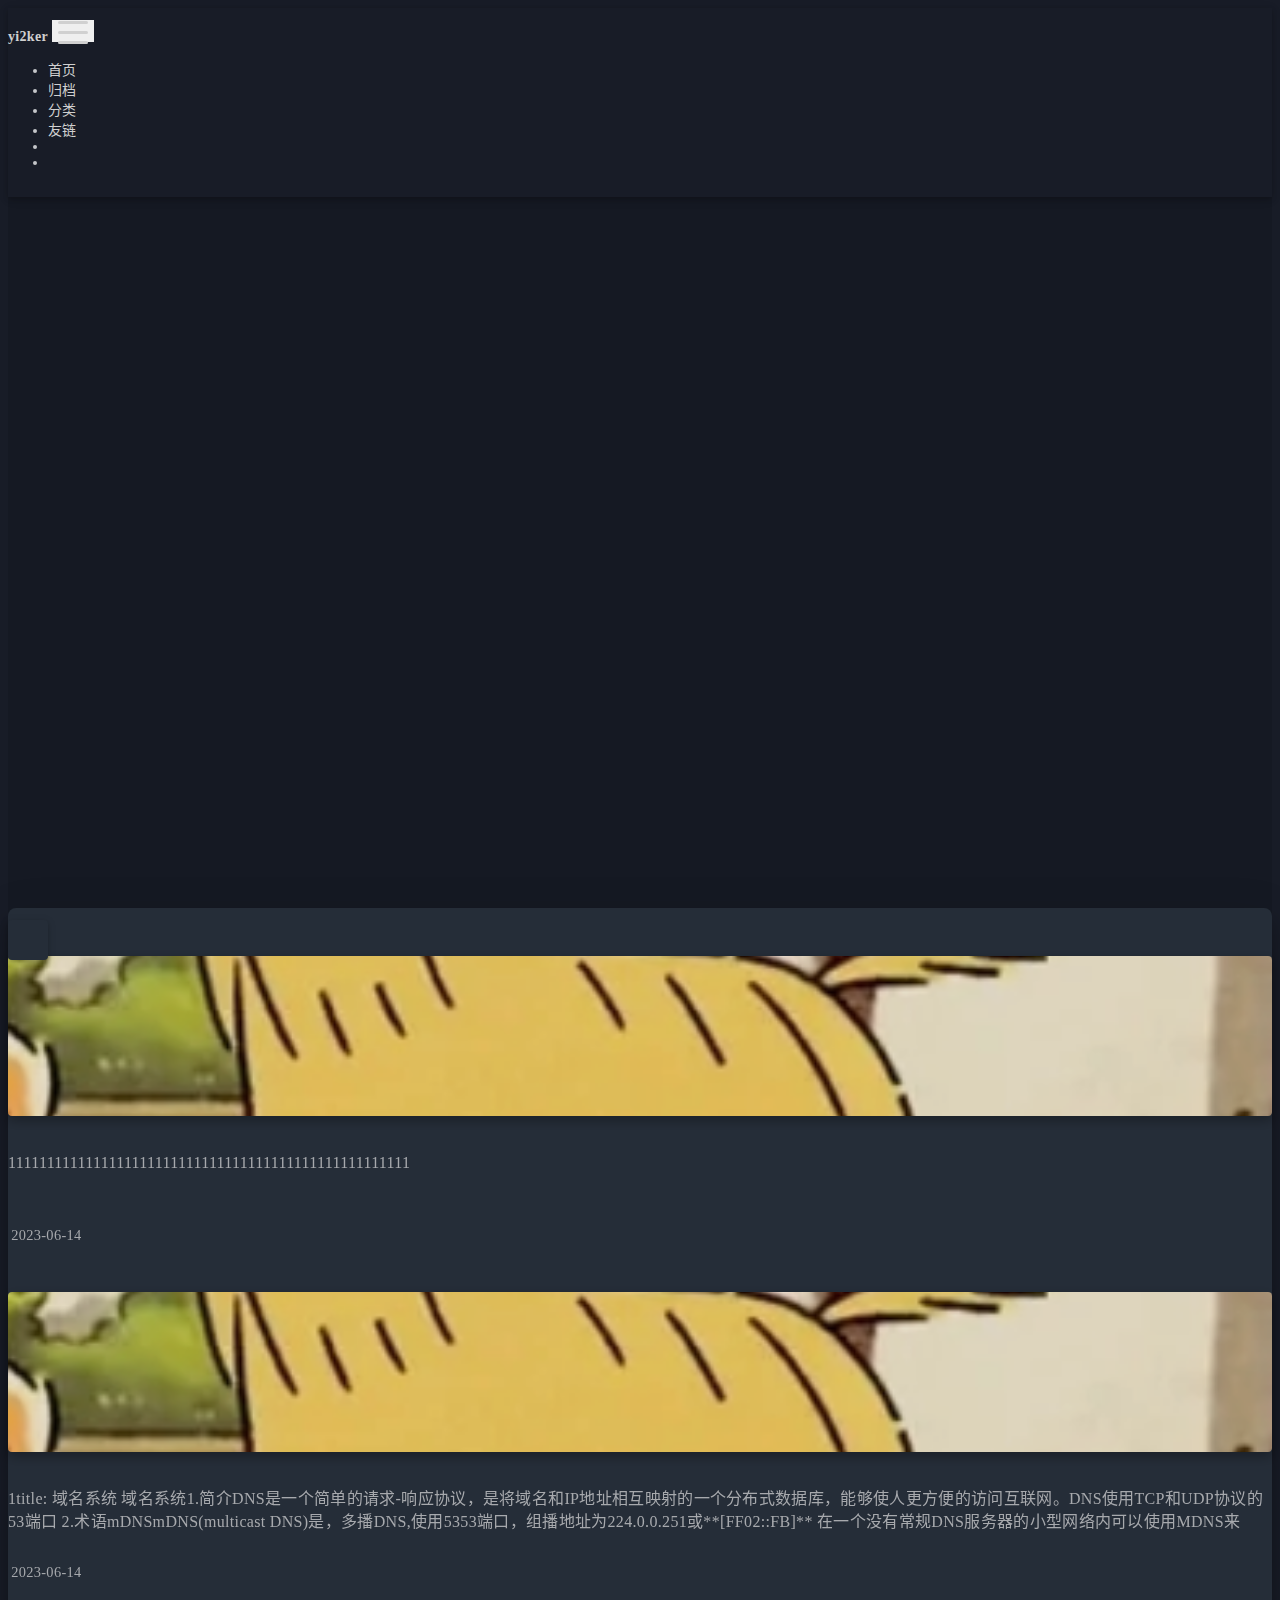
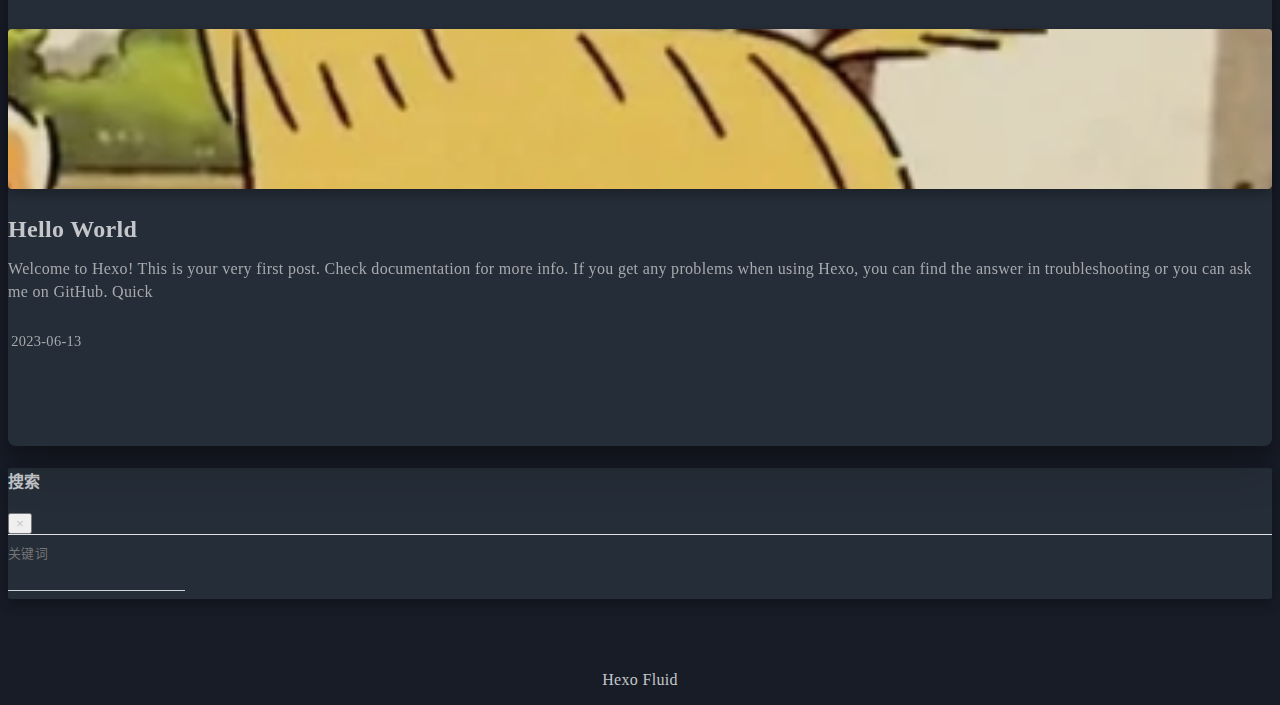
<file: index.html>
<!DOCTYPE html>
<html lang="zh-CN" data-default-color-scheme=dark>



<head>
  <meta charset="UTF-8">
  <link rel="apple-touch-icon" sizes="76x76" href="/img/avatar.png">
  <link rel="icon" href="/img/avatar.png">
  <meta name="viewport" content="width=device-width, initial-scale=1.0, maximum-scale=5.0, shrink-to-fit=no">
  <meta http-equiv="x-ua-compatible" content="ie=edge">
  
  <meta name="theme-color" content="#2f4154">
  <meta name="author" content="yi2ker">
  <meta name="keywords" content="">
  
    <meta property="og:type" content="website">
<meta property="og:title" content="yi2ker">
<meta property="og:url" content="http://example.com/index.html">
<meta property="og:site_name" content="yi2ker">
<meta property="og:locale" content="zh_CN">
<meta property="article:author" content="yi2ker">
<meta name="twitter:card" content="summary_large_image">
  
  
  
  <title>yi2ker</title>

  <link  rel="stylesheet" href="https://lib.baomitu.com/twitter-bootstrap/4.6.1/css/bootstrap.min.css" />





<!-- 主题依赖的图标库，不要自行修改 -->
<!-- Do not modify the link that theme dependent icons -->

<link rel="stylesheet" href="//at.alicdn.com/t/font_1749284_hj8rtnfg7um.css">



<link rel="stylesheet" href="//at.alicdn.com/t/font_1736178_lbnruvf0jn.css">


<link  rel="stylesheet" href="/css/main.css" />


  <link id="highlight-css" rel="stylesheet" href="/css/highlight.css" />
  
    <link id="highlight-css-dark" rel="stylesheet" href="/css/highlight-dark.css" />
  




  <script id="fluid-configs">
    var Fluid = window.Fluid || {};
    Fluid.ctx = Object.assign({}, Fluid.ctx)
    var CONFIG = {"hostname":"example.com","root":"/","version":"1.9.4","typing":{"enable":true,"typeSpeed":70,"cursorChar":"_","loop":false,"scope":[]},"anchorjs":{"enable":true,"element":"h1,h2,h3,h4,h5,h6","placement":"left","visible":"hover","icon":""},"progressbar":{"enable":true,"height_px":3,"color":"#29d","options":{"showSpinner":false,"trickleSpeed":100}},"code_language":{"enable":true,"default":"TEXT"},"copy_btn":true,"image_caption":{"enable":true},"image_zoom":{"enable":true,"img_url_replace":["",""]},"toc":{"enable":true,"placement":"right","headingSelector":"h1,h2,h3,h4,h5,h6","collapseDepth":0},"lazyload":{"enable":true,"loading_img":"/img/loading.gif","onlypost":false,"offset_factor":2},"web_analytics":{"enable":false,"follow_dnt":true,"baidu":null,"google":null,"gtag":null,"tencent":{"sid":null,"cid":null},"woyaola":null,"cnzz":null,"leancloud":{"app_id":null,"app_key":null,"server_url":null,"path":"window.location.pathname","ignore_local":false}},"search_path":"/local-search.xml"};

    if (CONFIG.web_analytics.follow_dnt) {
      var dntVal = navigator.doNotTrack || window.doNotTrack || navigator.msDoNotTrack;
      Fluid.ctx.dnt = dntVal && (dntVal.startsWith('1') || dntVal.startsWith('yes') || dntVal.startsWith('on'));
    }
  </script>
  <script  src="/js/utils.js" ></script>
  <script  src="/js/color-schema.js" ></script>
  


  
<meta name="generator" content="Hexo 6.3.0"><link rel="alternate" href="/atom.xml" title="yi2ker" type="application/atom+xml">
</head>


<body>
  

  <header>
    

<div class="header-inner" style="height: 100vh;">
  <nav id="navbar" class="navbar fixed-top  navbar-expand-lg navbar-dark scrolling-navbar">
  <div class="container">
    <a class="navbar-brand" href="/">
      <strong>yi2ker</strong>
    </a>

    <button id="navbar-toggler-btn" class="navbar-toggler" type="button" data-toggle="collapse"
            data-target="#navbarSupportedContent"
            aria-controls="navbarSupportedContent" aria-expanded="false" aria-label="Toggle navigation">
      <div class="animated-icon"><span></span><span></span><span></span></div>
    </button>

    <!-- Collapsible content -->
    <div class="collapse navbar-collapse" id="navbarSupportedContent">
      <ul class="navbar-nav ml-auto text-center">
        
          
          
          
          
            <li class="nav-item">
              <a class="nav-link" href="/">
                <i class="iconfont icon-home-fill"></i>
                <span>首页</span>
              </a>
            </li>
          
        
          
          
          
          
            <li class="nav-item">
              <a class="nav-link" href="/archives/">
                <i class="iconfont icon-archive-fill"></i>
                <span>归档</span>
              </a>
            </li>
          
        
          
          
          
          
            <li class="nav-item">
              <a class="nav-link" href="/categories/">
                <i class="iconfont icon-category-fill"></i>
                <span>分类</span>
              </a>
            </li>
          
        
          
          
          
          
            <li class="nav-item">
              <a class="nav-link" href="/links/">
                <i class="iconfont icon-link-fill"></i>
                <span>友链</span>
              </a>
            </li>
          
        
        
          <li class="nav-item" id="search-btn">
            <a class="nav-link" target="_self" href="javascript:;" data-toggle="modal" data-target="#modalSearch" aria-label="Search">
              <i class="iconfont icon-search"></i>
            </a>
          </li>
          
        
        
          <li class="nav-item" id="color-toggle-btn">
            <a class="nav-link" target="_self" href="javascript:;" aria-label="Color Toggle">
              <i class="iconfont icon-dark" id="color-toggle-icon"></i>
            </a>
          </li>
        
      </ul>
    </div>
  </div>
</nav>

  

<div id="banner" class="banner" parallax=true
     style="background: url('D:/bokebokeboke/blog/themes/fluid/source/img/background.jpg') no-repeat center center; background-size: cover;">
  <div class="full-bg-img">
    <div class="mask flex-center" style="background-color: rgba(0, 0, 0, 0.1)">
      <div class="banner-text text-center fade-in-up">
        <div class="h2">
          
            <span id="subtitle" data-typed-text="yi2ker&#39;Blog"></span>
          
        </div>

        
      </div>

      
        <div class="scroll-down-bar">
          <i class="iconfont icon-arrowdown"></i>
        </div>
      
    </div>
  </div>
</div>

</div>

  </header>

  <main>
    
      <div class="container nopadding-x-md">
        <div id="board"
          style="margin-top: 0">
          
          <div class="container">
            <div class="row">
              <div class="col-12 col-md-10 m-auto">
                


  <div class="row mx-auto index-card">
    
    
      <div class="col-12 col-md-4 m-auto index-img">
        <a href="/2023/06/14/test1/" target="_self">
          <img src="/img/1.png" srcset="/img/loading.gif" lazyload alt="">
        </a>
      </div>
    
    <article class="col-12 col-md-8 mx-auto index-info">
      <h1 class="index-header">
        
        <a href="/2023/06/14/test1/" target="_self">
          
        </a>
      </h1>

      
      <a class="index-excerpt " href="/2023/06/14/test1/" target="_self">
        <div>
          1111111111111111111111111111111111111111111111111111
        </div>
      </a>

      <div class="index-btm post-metas">
        
          <div class="post-meta mr-3">
            <i class="iconfont icon-date"></i>
            <time datetime="2023-06-14 15:01" pubdate>
              2023-06-14
            </time>
          </div>
        
        
        
      </div>
    </article>
  </div>

  <div class="row mx-auto index-card">
    
    
      <div class="col-12 col-md-4 m-auto index-img">
        <a href="/2023/06/14/%E5%9F%9F%E5%90%8D%E7%B3%BB%E7%BB%9F/" target="_self">
          <img src="/img/1.png" srcset="/img/loading.gif" lazyload alt="">
        </a>
      </div>
    
    <article class="col-12 col-md-8 mx-auto index-info">
      <h1 class="index-header">
        
        <a href="/2023/06/14/%E5%9F%9F%E5%90%8D%E7%B3%BB%E7%BB%9F/" target="_self">
          
        </a>
      </h1>

      
      <a class="index-excerpt " href="/2023/06/14/%E5%9F%9F%E5%90%8D%E7%B3%BB%E7%BB%9F/" target="_self">
        <div>
          1title: 域名系统  域名系统1.简介DNS是一个简单的请求-响应协议，是将域名和IP地址相互映射的一个分布式数据库，能够使人更方便的访问互联网。DNS使用TCP和UDP协议的53端口 2.术语mDNSmDNS(multicast DNS)是，多播DNS,使用5353端口，组播地址为224.0.0.251或**[FF02::FB]** 在一个没有常规DNS服务器的小型网络内可以使用MDNS来
        </div>
      </a>

      <div class="index-btm post-metas">
        
          <div class="post-meta mr-3">
            <i class="iconfont icon-date"></i>
            <time datetime="2023-06-14 00:05" pubdate>
              2023-06-14
            </time>
          </div>
        
        
        
      </div>
    </article>
  </div>

  <div class="row mx-auto index-card">
    
    
      <div class="col-12 col-md-4 m-auto index-img">
        <a href="/2023/06/13/hello-world/" target="_self">
          <img src="/img/1.png" srcset="/img/loading.gif" lazyload alt="Hello World">
        </a>
      </div>
    
    <article class="col-12 col-md-8 mx-auto index-info">
      <h1 class="index-header">
        
        <a href="/2023/06/13/hello-world/" target="_self">
          Hello World
        </a>
      </h1>

      
      <a class="index-excerpt " href="/2023/06/13/hello-world/" target="_self">
        <div>
          Welcome to Hexo! This is your very first post. Check documentation for more info. If you get any problems when using Hexo, you can find the answer in troubleshooting or you can ask me on GitHub. Quick
        </div>
      </a>

      <div class="index-btm post-metas">
        
          <div class="post-meta mr-3">
            <i class="iconfont icon-date"></i>
            <time datetime="2023-06-13 23:35" pubdate>
              2023-06-13
            </time>
          </div>
        
        
        
      </div>
    </article>
  </div>





              </div>
            </div>
          </div>
        </div>
      </div>
    

    
      <a id="scroll-top-button" aria-label="TOP" href="#" role="button">
        <i class="iconfont icon-arrowup" aria-hidden="true"></i>
      </a>
    

    
      <div class="modal fade" id="modalSearch" tabindex="-1" role="dialog" aria-labelledby="ModalLabel"
     aria-hidden="true">
  <div class="modal-dialog modal-dialog-scrollable modal-lg" role="document">
    <div class="modal-content">
      <div class="modal-header text-center">
        <h4 class="modal-title w-100 font-weight-bold">搜索</h4>
        <button type="button" id="local-search-close" class="close" data-dismiss="modal" aria-label="Close">
          <span aria-hidden="true">&times;</span>
        </button>
      </div>
      <div class="modal-body mx-3">
        <div class="md-form mb-5">
          <input type="text" id="local-search-input" class="form-control validate">
          <label data-error="x" data-success="v" for="local-search-input">关键词</label>
        </div>
        <div class="list-group" id="local-search-result"></div>
      </div>
    </div>
  </div>
</div>

    

    
  </main>

  <footer>
    <div class="footer-inner">
  
    <div class="footer-content">
       <a href="https://hexo.io" target="_blank" rel="nofollow noopener"><span>Hexo</span></a> <i class="iconfont icon-love"></i> <a href="https://github.com/fluid-dev/hexo-theme-fluid" target="_blank" rel="nofollow noopener"><span>Fluid</span></a> 
    </div>
  
  
  
  
</div>

  </footer>

  <!-- Scripts -->
  
  <script  src="https://lib.baomitu.com/nprogress/0.2.0/nprogress.min.js" ></script>
  <link  rel="stylesheet" href="https://lib.baomitu.com/nprogress/0.2.0/nprogress.min.css" />

  <script>
    NProgress.configure({"showSpinner":false,"trickleSpeed":100})
    NProgress.start()
    window.addEventListener('load', function() {
      NProgress.done();
    })
  </script>


<script  src="https://lib.baomitu.com/jquery/3.6.0/jquery.min.js" ></script>
<script  src="https://lib.baomitu.com/twitter-bootstrap/4.6.1/js/bootstrap.min.js" ></script>
<script  src="/js/events.js" ></script>
<script  src="/js/plugins.js" ></script>


  <script  src="https://lib.baomitu.com/typed.js/2.0.12/typed.min.js" ></script>
  <script>
    (function (window, document) {
      var typing = Fluid.plugins.typing;
      var subtitle = document.getElementById('subtitle');
      if (!subtitle || !typing) {
        return;
      }
      var text = subtitle.getAttribute('data-typed-text');
      
        typing(text);
      
    })(window, document);
  </script>




  
    <script  src="/js/img-lazyload.js" ></script>
  




  <script  src="/js/local-search.js" ></script>





<!-- 主题的启动项，将它保持在最底部 -->
<!-- the boot of the theme, keep it at the bottom -->
<script  src="/js/boot.js" ></script>


  

  <noscript>
    <div class="noscript-warning">博客在允许 JavaScript 运行的环境下浏览效果更佳</div>
  </noscript>
</body>
</html>
</file>
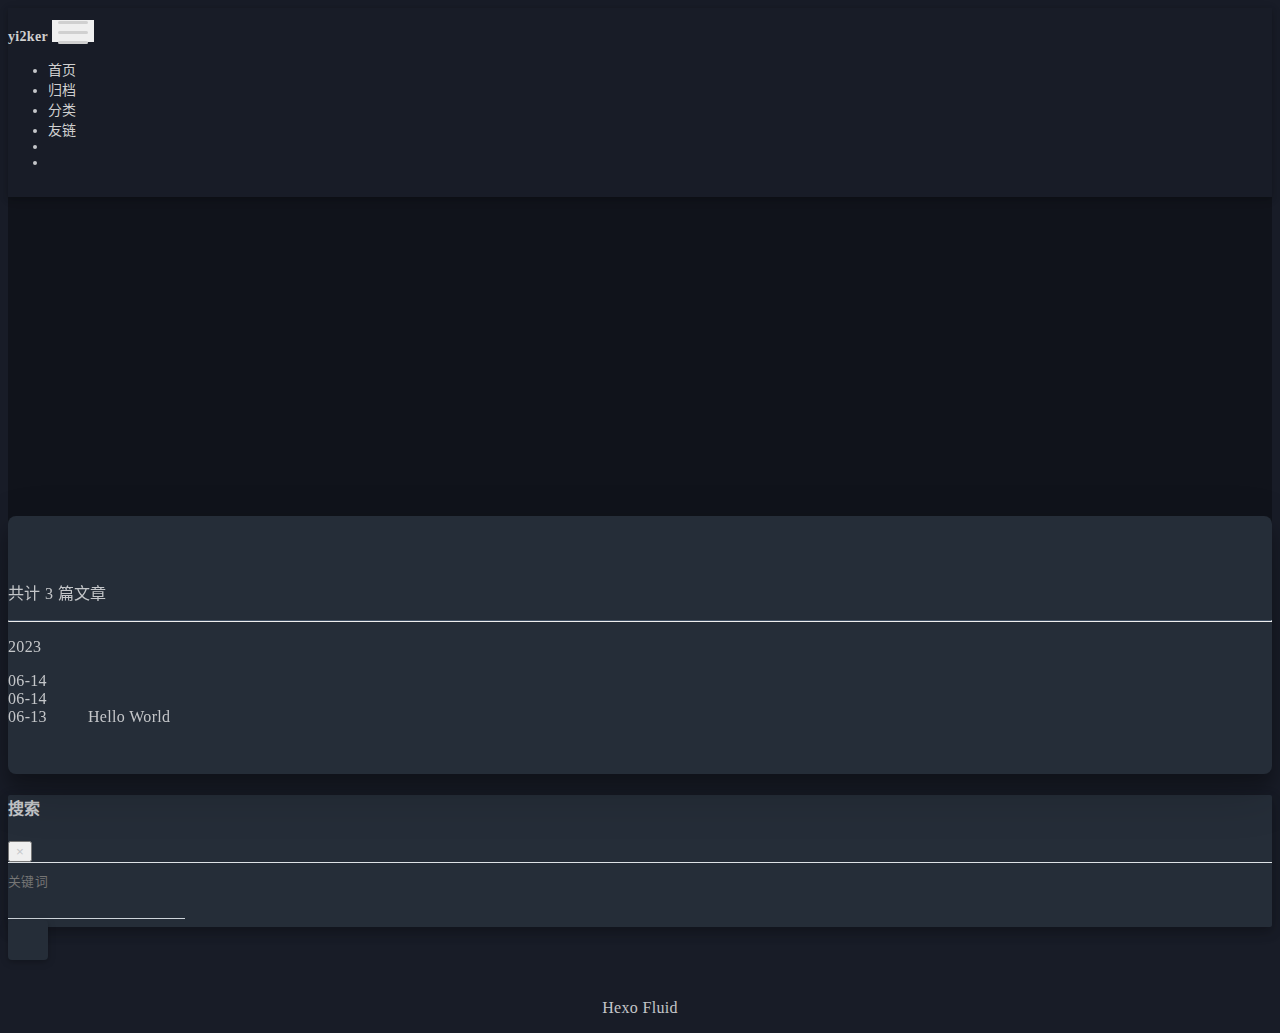
<file: archives/index.html>
<!DOCTYPE html>
<html lang="zh-CN" data-default-color-scheme=dark>



<head>
  <meta charset="UTF-8">
  <link rel="apple-touch-icon" sizes="76x76" href="/img/avatar.png">
  <link rel="icon" href="/img/avatar.png">
  <meta name="viewport" content="width=device-width, initial-scale=1.0, maximum-scale=5.0, shrink-to-fit=no">
  <meta http-equiv="x-ua-compatible" content="ie=edge">
  
  <meta name="theme-color" content="#2f4154">
  <meta name="author" content="yi2ker">
  <meta name="keywords" content="">
  
    <meta property="og:type" content="website">
<meta property="og:title" content="归档">
<meta property="og:url" content="http://example.com/archives/index.html">
<meta property="og:site_name" content="yi2ker">
<meta property="og:locale" content="zh_CN">
<meta property="article:author" content="yi2ker">
<meta name="twitter:card" content="summary_large_image">
  
  
  
  <title>归档 - yi2ker</title>

  <link  rel="stylesheet" href="https://lib.baomitu.com/twitter-bootstrap/4.6.1/css/bootstrap.min.css" />





<!-- 主题依赖的图标库，不要自行修改 -->
<!-- Do not modify the link that theme dependent icons -->

<link rel="stylesheet" href="//at.alicdn.com/t/font_1749284_hj8rtnfg7um.css">



<link rel="stylesheet" href="//at.alicdn.com/t/font_1736178_lbnruvf0jn.css">


<link  rel="stylesheet" href="/css/main.css" />


  <link id="highlight-css" rel="stylesheet" href="/css/highlight.css" />
  
    <link id="highlight-css-dark" rel="stylesheet" href="/css/highlight-dark.css" />
  




  <script id="fluid-configs">
    var Fluid = window.Fluid || {};
    Fluid.ctx = Object.assign({}, Fluid.ctx)
    var CONFIG = {"hostname":"example.com","root":"/","version":"1.9.4","typing":{"enable":true,"typeSpeed":70,"cursorChar":"_","loop":false,"scope":[]},"anchorjs":{"enable":true,"element":"h1,h2,h3,h4,h5,h6","placement":"left","visible":"hover","icon":""},"progressbar":{"enable":true,"height_px":3,"color":"#29d","options":{"showSpinner":false,"trickleSpeed":100}},"code_language":{"enable":true,"default":"TEXT"},"copy_btn":true,"image_caption":{"enable":true},"image_zoom":{"enable":true,"img_url_replace":["",""]},"toc":{"enable":true,"placement":"right","headingSelector":"h1,h2,h3,h4,h5,h6","collapseDepth":0},"lazyload":{"enable":true,"loading_img":"/img/loading.gif","onlypost":false,"offset_factor":2},"web_analytics":{"enable":false,"follow_dnt":true,"baidu":null,"google":null,"gtag":null,"tencent":{"sid":null,"cid":null},"woyaola":null,"cnzz":null,"leancloud":{"app_id":null,"app_key":null,"server_url":null,"path":"window.location.pathname","ignore_local":false}},"search_path":"/local-search.xml"};

    if (CONFIG.web_analytics.follow_dnt) {
      var dntVal = navigator.doNotTrack || window.doNotTrack || navigator.msDoNotTrack;
      Fluid.ctx.dnt = dntVal && (dntVal.startsWith('1') || dntVal.startsWith('yes') || dntVal.startsWith('on'));
    }
  </script>
  <script  src="/js/utils.js" ></script>
  <script  src="/js/color-schema.js" ></script>
  


  
<meta name="generator" content="Hexo 6.3.0"><link rel="alternate" href="/atom.xml" title="yi2ker" type="application/atom+xml">
</head>


<body>
  

  <header>
    

<div class="header-inner" style="height: 60vh;">
  <nav id="navbar" class="navbar fixed-top  navbar-expand-lg navbar-dark scrolling-navbar">
  <div class="container">
    <a class="navbar-brand" href="/">
      <strong>yi2ker</strong>
    </a>

    <button id="navbar-toggler-btn" class="navbar-toggler" type="button" data-toggle="collapse"
            data-target="#navbarSupportedContent"
            aria-controls="navbarSupportedContent" aria-expanded="false" aria-label="Toggle navigation">
      <div class="animated-icon"><span></span><span></span><span></span></div>
    </button>

    <!-- Collapsible content -->
    <div class="collapse navbar-collapse" id="navbarSupportedContent">
      <ul class="navbar-nav ml-auto text-center">
        
          
          
          
          
            <li class="nav-item">
              <a class="nav-link" href="/">
                <i class="iconfont icon-home-fill"></i>
                <span>首页</span>
              </a>
            </li>
          
        
          
          
          
          
            <li class="nav-item">
              <a class="nav-link" href="/archives/">
                <i class="iconfont icon-archive-fill"></i>
                <span>归档</span>
              </a>
            </li>
          
        
          
          
          
          
            <li class="nav-item">
              <a class="nav-link" href="/categories/">
                <i class="iconfont icon-category-fill"></i>
                <span>分类</span>
              </a>
            </li>
          
        
          
          
          
          
            <li class="nav-item">
              <a class="nav-link" href="/links/">
                <i class="iconfont icon-link-fill"></i>
                <span>友链</span>
              </a>
            </li>
          
        
        
          <li class="nav-item" id="search-btn">
            <a class="nav-link" target="_self" href="javascript:;" data-toggle="modal" data-target="#modalSearch" aria-label="Search">
              <i class="iconfont icon-search"></i>
            </a>
          </li>
          
        
        
          <li class="nav-item" id="color-toggle-btn">
            <a class="nav-link" target="_self" href="javascript:;" aria-label="Color Toggle">
              <i class="iconfont icon-dark" id="color-toggle-icon"></i>
            </a>
          </li>
        
      </ul>
    </div>
  </div>
</nav>

  

<div id="banner" class="banner" parallax=true
     style="background: url('D:/bokebokeboke/blog/themes/fluid/source/img/background.jpg') no-repeat center center; background-size: cover;">
  <div class="full-bg-img">
    <div class="mask flex-center" style="background-color: rgba(0, 0, 0, 0.3)">
      <div class="banner-text text-center fade-in-up">
        <div class="h2">
          
            <span id="subtitle" data-typed-text="归档"></span>
          
        </div>

        
      </div>

      
    </div>
  </div>
</div>

</div>

  </header>

  <main>
    
      <div class="container nopadding-x-md">
        <div id="board"
          >
          
          <div class="container">
            <div class="row">
              <div class="col-12 col-md-10 m-auto">
                

<div class="list-group">
  <p class="h4">共计 3 篇文章</p>
  <hr>
  
  
    
      
      <p class="h5">2023</p>
    
    <a href="/2023/06/14/test1/" class="list-group-item list-group-item-action">
      <time>06-14</time>
      <div class="list-group-item-title"></div>
    </a>
  
    
    <a href="/2023/06/14/%E5%9F%9F%E5%90%8D%E7%B3%BB%E7%BB%9F/" class="list-group-item list-group-item-action">
      <time>06-14</time>
      <div class="list-group-item-title"></div>
    </a>
  
    
    <a href="/2023/06/13/hello-world/" class="list-group-item list-group-item-action">
      <time>06-13</time>
      <div class="list-group-item-title">Hello World</div>
    </a>
  
</div>





              </div>
            </div>
          </div>
        </div>
      </div>
    

    
      <a id="scroll-top-button" aria-label="TOP" href="#" role="button">
        <i class="iconfont icon-arrowup" aria-hidden="true"></i>
      </a>
    

    
      <div class="modal fade" id="modalSearch" tabindex="-1" role="dialog" aria-labelledby="ModalLabel"
     aria-hidden="true">
  <div class="modal-dialog modal-dialog-scrollable modal-lg" role="document">
    <div class="modal-content">
      <div class="modal-header text-center">
        <h4 class="modal-title w-100 font-weight-bold">搜索</h4>
        <button type="button" id="local-search-close" class="close" data-dismiss="modal" aria-label="Close">
          <span aria-hidden="true">&times;</span>
        </button>
      </div>
      <div class="modal-body mx-3">
        <div class="md-form mb-5">
          <input type="text" id="local-search-input" class="form-control validate">
          <label data-error="x" data-success="v" for="local-search-input">关键词</label>
        </div>
        <div class="list-group" id="local-search-result"></div>
      </div>
    </div>
  </div>
</div>

    

    
  </main>

  <footer>
    <div class="footer-inner">
  
    <div class="footer-content">
       <a href="https://hexo.io" target="_blank" rel="nofollow noopener"><span>Hexo</span></a> <i class="iconfont icon-love"></i> <a href="https://github.com/fluid-dev/hexo-theme-fluid" target="_blank" rel="nofollow noopener"><span>Fluid</span></a> 
    </div>
  
  
  
  
</div>

  </footer>

  <!-- Scripts -->
  
  <script  src="https://lib.baomitu.com/nprogress/0.2.0/nprogress.min.js" ></script>
  <link  rel="stylesheet" href="https://lib.baomitu.com/nprogress/0.2.0/nprogress.min.css" />

  <script>
    NProgress.configure({"showSpinner":false,"trickleSpeed":100})
    NProgress.start()
    window.addEventListener('load', function() {
      NProgress.done();
    })
  </script>


<script  src="https://lib.baomitu.com/jquery/3.6.0/jquery.min.js" ></script>
<script  src="https://lib.baomitu.com/twitter-bootstrap/4.6.1/js/bootstrap.min.js" ></script>
<script  src="/js/events.js" ></script>
<script  src="/js/plugins.js" ></script>


  <script  src="https://lib.baomitu.com/typed.js/2.0.12/typed.min.js" ></script>
  <script>
    (function (window, document) {
      var typing = Fluid.plugins.typing;
      var subtitle = document.getElementById('subtitle');
      if (!subtitle || !typing) {
        return;
      }
      var text = subtitle.getAttribute('data-typed-text');
      
        typing(text);
      
    })(window, document);
  </script>




  
    <script  src="/js/img-lazyload.js" ></script>
  




  <script  src="/js/local-search.js" ></script>





<!-- 主题的启动项，将它保持在最底部 -->
<!-- the boot of the theme, keep it at the bottom -->
<script  src="/js/boot.js" ></script>


  

  <noscript>
    <div class="noscript-warning">博客在允许 JavaScript 运行的环境下浏览效果更佳</div>
  </noscript>
</body>
</html>
</file>
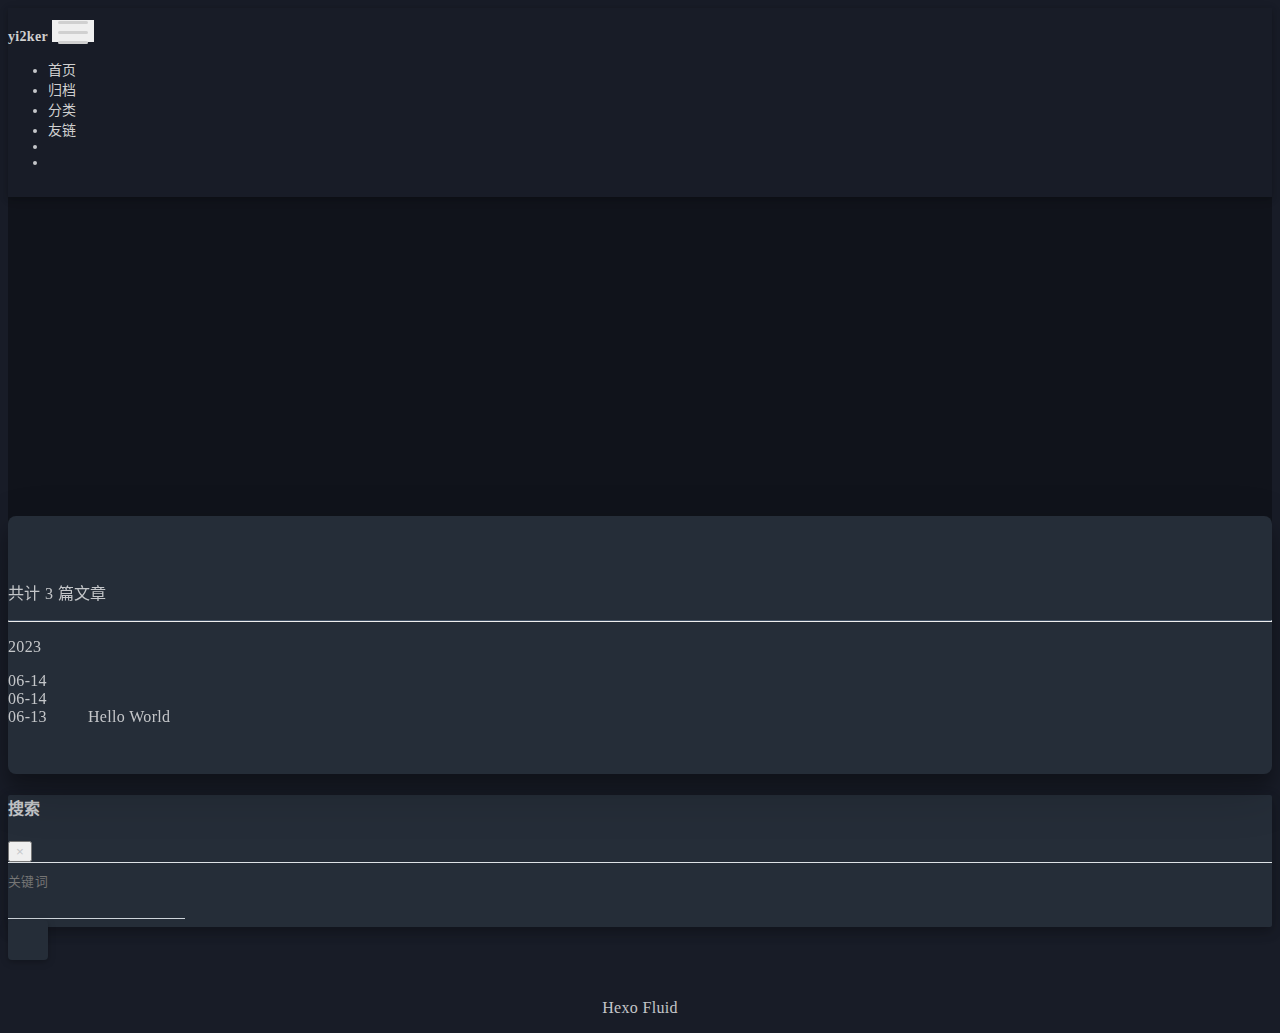
<file: archives/2023/index.html>
<!DOCTYPE html>
<html lang="zh-CN" data-default-color-scheme=dark>



<head>
  <meta charset="UTF-8">
  <link rel="apple-touch-icon" sizes="76x76" href="/img/avatar.png">
  <link rel="icon" href="/img/avatar.png">
  <meta name="viewport" content="width=device-width, initial-scale=1.0, maximum-scale=5.0, shrink-to-fit=no">
  <meta http-equiv="x-ua-compatible" content="ie=edge">
  
  <meta name="theme-color" content="#2f4154">
  <meta name="author" content="yi2ker">
  <meta name="keywords" content="">
  
    <meta property="og:type" content="website">
<meta property="og:title" content="归档">
<meta property="og:url" content="http://example.com/archives/2023/index.html">
<meta property="og:site_name" content="yi2ker">
<meta property="og:locale" content="zh_CN">
<meta property="article:author" content="yi2ker">
<meta name="twitter:card" content="summary_large_image">
  
  
  
  <title>归档 - yi2ker</title>

  <link  rel="stylesheet" href="https://lib.baomitu.com/twitter-bootstrap/4.6.1/css/bootstrap.min.css" />





<!-- 主题依赖的图标库，不要自行修改 -->
<!-- Do not modify the link that theme dependent icons -->

<link rel="stylesheet" href="//at.alicdn.com/t/font_1749284_hj8rtnfg7um.css">



<link rel="stylesheet" href="//at.alicdn.com/t/font_1736178_lbnruvf0jn.css">


<link  rel="stylesheet" href="/css/main.css" />


  <link id="highlight-css" rel="stylesheet" href="/css/highlight.css" />
  
    <link id="highlight-css-dark" rel="stylesheet" href="/css/highlight-dark.css" />
  




  <script id="fluid-configs">
    var Fluid = window.Fluid || {};
    Fluid.ctx = Object.assign({}, Fluid.ctx)
    var CONFIG = {"hostname":"example.com","root":"/","version":"1.9.4","typing":{"enable":true,"typeSpeed":70,"cursorChar":"_","loop":false,"scope":[]},"anchorjs":{"enable":true,"element":"h1,h2,h3,h4,h5,h6","placement":"left","visible":"hover","icon":""},"progressbar":{"enable":true,"height_px":3,"color":"#29d","options":{"showSpinner":false,"trickleSpeed":100}},"code_language":{"enable":true,"default":"TEXT"},"copy_btn":true,"image_caption":{"enable":true},"image_zoom":{"enable":true,"img_url_replace":["",""]},"toc":{"enable":true,"placement":"right","headingSelector":"h1,h2,h3,h4,h5,h6","collapseDepth":0},"lazyload":{"enable":true,"loading_img":"/img/loading.gif","onlypost":false,"offset_factor":2},"web_analytics":{"enable":false,"follow_dnt":true,"baidu":null,"google":null,"gtag":null,"tencent":{"sid":null,"cid":null},"woyaola":null,"cnzz":null,"leancloud":{"app_id":null,"app_key":null,"server_url":null,"path":"window.location.pathname","ignore_local":false}},"search_path":"/local-search.xml"};

    if (CONFIG.web_analytics.follow_dnt) {
      var dntVal = navigator.doNotTrack || window.doNotTrack || navigator.msDoNotTrack;
      Fluid.ctx.dnt = dntVal && (dntVal.startsWith('1') || dntVal.startsWith('yes') || dntVal.startsWith('on'));
    }
  </script>
  <script  src="/js/utils.js" ></script>
  <script  src="/js/color-schema.js" ></script>
  


  
<meta name="generator" content="Hexo 6.3.0"><link rel="alternate" href="/atom.xml" title="yi2ker" type="application/atom+xml">
</head>


<body>
  

  <header>
    

<div class="header-inner" style="height: 60vh;">
  <nav id="navbar" class="navbar fixed-top  navbar-expand-lg navbar-dark scrolling-navbar">
  <div class="container">
    <a class="navbar-brand" href="/">
      <strong>yi2ker</strong>
    </a>

    <button id="navbar-toggler-btn" class="navbar-toggler" type="button" data-toggle="collapse"
            data-target="#navbarSupportedContent"
            aria-controls="navbarSupportedContent" aria-expanded="false" aria-label="Toggle navigation">
      <div class="animated-icon"><span></span><span></span><span></span></div>
    </button>

    <!-- Collapsible content -->
    <div class="collapse navbar-collapse" id="navbarSupportedContent">
      <ul class="navbar-nav ml-auto text-center">
        
          
          
          
          
            <li class="nav-item">
              <a class="nav-link" href="/">
                <i class="iconfont icon-home-fill"></i>
                <span>首页</span>
              </a>
            </li>
          
        
          
          
          
          
            <li class="nav-item">
              <a class="nav-link" href="/archives/">
                <i class="iconfont icon-archive-fill"></i>
                <span>归档</span>
              </a>
            </li>
          
        
          
          
          
          
            <li class="nav-item">
              <a class="nav-link" href="/categories/">
                <i class="iconfont icon-category-fill"></i>
                <span>分类</span>
              </a>
            </li>
          
        
          
          
          
          
            <li class="nav-item">
              <a class="nav-link" href="/links/">
                <i class="iconfont icon-link-fill"></i>
                <span>友链</span>
              </a>
            </li>
          
        
        
          <li class="nav-item" id="search-btn">
            <a class="nav-link" target="_self" href="javascript:;" data-toggle="modal" data-target="#modalSearch" aria-label="Search">
              <i class="iconfont icon-search"></i>
            </a>
          </li>
          
        
        
          <li class="nav-item" id="color-toggle-btn">
            <a class="nav-link" target="_self" href="javascript:;" aria-label="Color Toggle">
              <i class="iconfont icon-dark" id="color-toggle-icon"></i>
            </a>
          </li>
        
      </ul>
    </div>
  </div>
</nav>

  

<div id="banner" class="banner" parallax=true
     style="background: url('D:/bokebokeboke/blog/themes/fluid/source/img/background.jpg') no-repeat center center; background-size: cover;">
  <div class="full-bg-img">
    <div class="mask flex-center" style="background-color: rgba(0, 0, 0, 0.3)">
      <div class="banner-text text-center fade-in-up">
        <div class="h2">
          
            <span id="subtitle" data-typed-text="归档"></span>
          
        </div>

        
      </div>

      
    </div>
  </div>
</div>

</div>

  </header>

  <main>
    
      <div class="container nopadding-x-md">
        <div id="board"
          >
          
          <div class="container">
            <div class="row">
              <div class="col-12 col-md-10 m-auto">
                

<div class="list-group">
  <p class="h4">共计 3 篇文章</p>
  <hr>
  
  
    
      
      <p class="h5">2023</p>
    
    <a href="/2023/06/14/test1/" class="list-group-item list-group-item-action">
      <time>06-14</time>
      <div class="list-group-item-title"></div>
    </a>
  
    
    <a href="/2023/06/14/%E5%9F%9F%E5%90%8D%E7%B3%BB%E7%BB%9F/" class="list-group-item list-group-item-action">
      <time>06-14</time>
      <div class="list-group-item-title"></div>
    </a>
  
    
    <a href="/2023/06/13/hello-world/" class="list-group-item list-group-item-action">
      <time>06-13</time>
      <div class="list-group-item-title">Hello World</div>
    </a>
  
</div>





              </div>
            </div>
          </div>
        </div>
      </div>
    

    
      <a id="scroll-top-button" aria-label="TOP" href="#" role="button">
        <i class="iconfont icon-arrowup" aria-hidden="true"></i>
      </a>
    

    
      <div class="modal fade" id="modalSearch" tabindex="-1" role="dialog" aria-labelledby="ModalLabel"
     aria-hidden="true">
  <div class="modal-dialog modal-dialog-scrollable modal-lg" role="document">
    <div class="modal-content">
      <div class="modal-header text-center">
        <h4 class="modal-title w-100 font-weight-bold">搜索</h4>
        <button type="button" id="local-search-close" class="close" data-dismiss="modal" aria-label="Close">
          <span aria-hidden="true">&times;</span>
        </button>
      </div>
      <div class="modal-body mx-3">
        <div class="md-form mb-5">
          <input type="text" id="local-search-input" class="form-control validate">
          <label data-error="x" data-success="v" for="local-search-input">关键词</label>
        </div>
        <div class="list-group" id="local-search-result"></div>
      </div>
    </div>
  </div>
</div>

    

    
  </main>

  <footer>
    <div class="footer-inner">
  
    <div class="footer-content">
       <a href="https://hexo.io" target="_blank" rel="nofollow noopener"><span>Hexo</span></a> <i class="iconfont icon-love"></i> <a href="https://github.com/fluid-dev/hexo-theme-fluid" target="_blank" rel="nofollow noopener"><span>Fluid</span></a> 
    </div>
  
  
  
  
</div>

  </footer>

  <!-- Scripts -->
  
  <script  src="https://lib.baomitu.com/nprogress/0.2.0/nprogress.min.js" ></script>
  <link  rel="stylesheet" href="https://lib.baomitu.com/nprogress/0.2.0/nprogress.min.css" />

  <script>
    NProgress.configure({"showSpinner":false,"trickleSpeed":100})
    NProgress.start()
    window.addEventListener('load', function() {
      NProgress.done();
    })
  </script>


<script  src="https://lib.baomitu.com/jquery/3.6.0/jquery.min.js" ></script>
<script  src="https://lib.baomitu.com/twitter-bootstrap/4.6.1/js/bootstrap.min.js" ></script>
<script  src="/js/events.js" ></script>
<script  src="/js/plugins.js" ></script>


  <script  src="https://lib.baomitu.com/typed.js/2.0.12/typed.min.js" ></script>
  <script>
    (function (window, document) {
      var typing = Fluid.plugins.typing;
      var subtitle = document.getElementById('subtitle');
      if (!subtitle || !typing) {
        return;
      }
      var text = subtitle.getAttribute('data-typed-text');
      
        typing(text);
      
    })(window, document);
  </script>




  
    <script  src="/js/img-lazyload.js" ></script>
  




  <script  src="/js/local-search.js" ></script>





<!-- 主题的启动项，将它保持在最底部 -->
<!-- the boot of the theme, keep it at the bottom -->
<script  src="/js/boot.js" ></script>


  

  <noscript>
    <div class="noscript-warning">博客在允许 JavaScript 运行的环境下浏览效果更佳</div>
  </noscript>
</body>
</html>
</file>
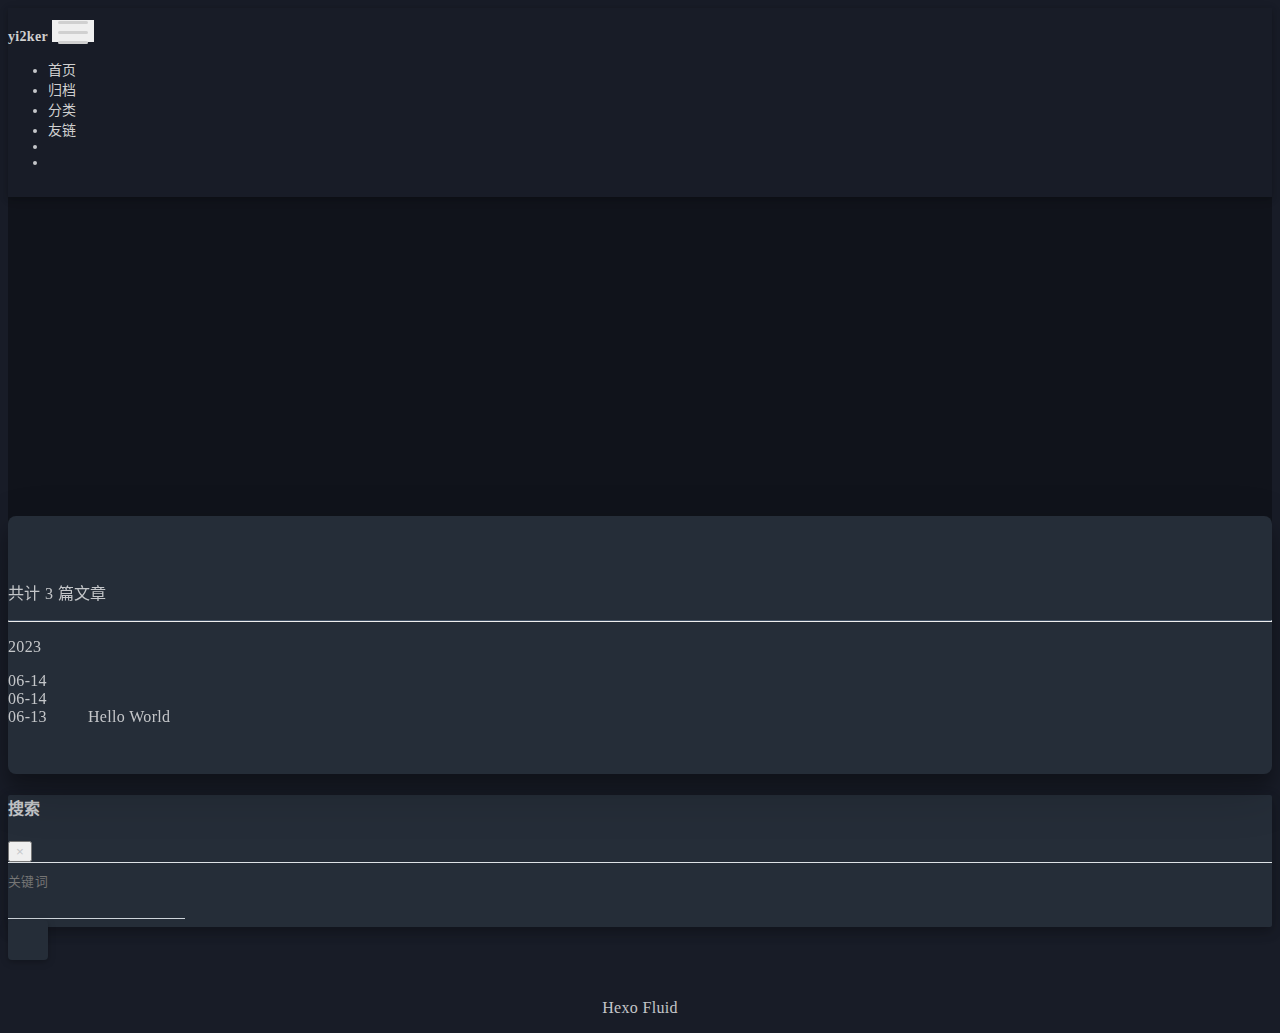
<file: archives/2023/06/index.html>
<!DOCTYPE html>
<html lang="zh-CN" data-default-color-scheme=dark>



<head>
  <meta charset="UTF-8">
  <link rel="apple-touch-icon" sizes="76x76" href="/img/avatar.png">
  <link rel="icon" href="/img/avatar.png">
  <meta name="viewport" content="width=device-width, initial-scale=1.0, maximum-scale=5.0, shrink-to-fit=no">
  <meta http-equiv="x-ua-compatible" content="ie=edge">
  
  <meta name="theme-color" content="#2f4154">
  <meta name="author" content="yi2ker">
  <meta name="keywords" content="">
  
    <meta property="og:type" content="website">
<meta property="og:title" content="归档">
<meta property="og:url" content="http://example.com/archives/2023/06/index.html">
<meta property="og:site_name" content="yi2ker">
<meta property="og:locale" content="zh_CN">
<meta property="article:author" content="yi2ker">
<meta name="twitter:card" content="summary_large_image">
  
  
  
  <title>归档 - yi2ker</title>

  <link  rel="stylesheet" href="https://lib.baomitu.com/twitter-bootstrap/4.6.1/css/bootstrap.min.css" />





<!-- 主题依赖的图标库，不要自行修改 -->
<!-- Do not modify the link that theme dependent icons -->

<link rel="stylesheet" href="//at.alicdn.com/t/font_1749284_hj8rtnfg7um.css">



<link rel="stylesheet" href="//at.alicdn.com/t/font_1736178_lbnruvf0jn.css">


<link  rel="stylesheet" href="/css/main.css" />


  <link id="highlight-css" rel="stylesheet" href="/css/highlight.css" />
  
    <link id="highlight-css-dark" rel="stylesheet" href="/css/highlight-dark.css" />
  




  <script id="fluid-configs">
    var Fluid = window.Fluid || {};
    Fluid.ctx = Object.assign({}, Fluid.ctx)
    var CONFIG = {"hostname":"example.com","root":"/","version":"1.9.4","typing":{"enable":true,"typeSpeed":70,"cursorChar":"_","loop":false,"scope":[]},"anchorjs":{"enable":true,"element":"h1,h2,h3,h4,h5,h6","placement":"left","visible":"hover","icon":""},"progressbar":{"enable":true,"height_px":3,"color":"#29d","options":{"showSpinner":false,"trickleSpeed":100}},"code_language":{"enable":true,"default":"TEXT"},"copy_btn":true,"image_caption":{"enable":true},"image_zoom":{"enable":true,"img_url_replace":["",""]},"toc":{"enable":true,"placement":"right","headingSelector":"h1,h2,h3,h4,h5,h6","collapseDepth":0},"lazyload":{"enable":true,"loading_img":"/img/loading.gif","onlypost":false,"offset_factor":2},"web_analytics":{"enable":false,"follow_dnt":true,"baidu":null,"google":null,"gtag":null,"tencent":{"sid":null,"cid":null},"woyaola":null,"cnzz":null,"leancloud":{"app_id":null,"app_key":null,"server_url":null,"path":"window.location.pathname","ignore_local":false}},"search_path":"/local-search.xml"};

    if (CONFIG.web_analytics.follow_dnt) {
      var dntVal = navigator.doNotTrack || window.doNotTrack || navigator.msDoNotTrack;
      Fluid.ctx.dnt = dntVal && (dntVal.startsWith('1') || dntVal.startsWith('yes') || dntVal.startsWith('on'));
    }
  </script>
  <script  src="/js/utils.js" ></script>
  <script  src="/js/color-schema.js" ></script>
  


  
<meta name="generator" content="Hexo 6.3.0"><link rel="alternate" href="/atom.xml" title="yi2ker" type="application/atom+xml">
</head>


<body>
  

  <header>
    

<div class="header-inner" style="height: 60vh;">
  <nav id="navbar" class="navbar fixed-top  navbar-expand-lg navbar-dark scrolling-navbar">
  <div class="container">
    <a class="navbar-brand" href="/">
      <strong>yi2ker</strong>
    </a>

    <button id="navbar-toggler-btn" class="navbar-toggler" type="button" data-toggle="collapse"
            data-target="#navbarSupportedContent"
            aria-controls="navbarSupportedContent" aria-expanded="false" aria-label="Toggle navigation">
      <div class="animated-icon"><span></span><span></span><span></span></div>
    </button>

    <!-- Collapsible content -->
    <div class="collapse navbar-collapse" id="navbarSupportedContent">
      <ul class="navbar-nav ml-auto text-center">
        
          
          
          
          
            <li class="nav-item">
              <a class="nav-link" href="/">
                <i class="iconfont icon-home-fill"></i>
                <span>首页</span>
              </a>
            </li>
          
        
          
          
          
          
            <li class="nav-item">
              <a class="nav-link" href="/archives/">
                <i class="iconfont icon-archive-fill"></i>
                <span>归档</span>
              </a>
            </li>
          
        
          
          
          
          
            <li class="nav-item">
              <a class="nav-link" href="/categories/">
                <i class="iconfont icon-category-fill"></i>
                <span>分类</span>
              </a>
            </li>
          
        
          
          
          
          
            <li class="nav-item">
              <a class="nav-link" href="/links/">
                <i class="iconfont icon-link-fill"></i>
                <span>友链</span>
              </a>
            </li>
          
        
        
          <li class="nav-item" id="search-btn">
            <a class="nav-link" target="_self" href="javascript:;" data-toggle="modal" data-target="#modalSearch" aria-label="Search">
              <i class="iconfont icon-search"></i>
            </a>
          </li>
          
        
        
          <li class="nav-item" id="color-toggle-btn">
            <a class="nav-link" target="_self" href="javascript:;" aria-label="Color Toggle">
              <i class="iconfont icon-dark" id="color-toggle-icon"></i>
            </a>
          </li>
        
      </ul>
    </div>
  </div>
</nav>

  

<div id="banner" class="banner" parallax=true
     style="background: url('D:/bokebokeboke/blog/themes/fluid/source/img/background.jpg') no-repeat center center; background-size: cover;">
  <div class="full-bg-img">
    <div class="mask flex-center" style="background-color: rgba(0, 0, 0, 0.3)">
      <div class="banner-text text-center fade-in-up">
        <div class="h2">
          
            <span id="subtitle" data-typed-text="归档"></span>
          
        </div>

        
      </div>

      
    </div>
  </div>
</div>

</div>

  </header>

  <main>
    
      <div class="container nopadding-x-md">
        <div id="board"
          >
          
          <div class="container">
            <div class="row">
              <div class="col-12 col-md-10 m-auto">
                

<div class="list-group">
  <p class="h4">共计 3 篇文章</p>
  <hr>
  
  
    
      
      <p class="h5">2023</p>
    
    <a href="/2023/06/14/test1/" class="list-group-item list-group-item-action">
      <time>06-14</time>
      <div class="list-group-item-title"></div>
    </a>
  
    
    <a href="/2023/06/14/%E5%9F%9F%E5%90%8D%E7%B3%BB%E7%BB%9F/" class="list-group-item list-group-item-action">
      <time>06-14</time>
      <div class="list-group-item-title"></div>
    </a>
  
    
    <a href="/2023/06/13/hello-world/" class="list-group-item list-group-item-action">
      <time>06-13</time>
      <div class="list-group-item-title">Hello World</div>
    </a>
  
</div>





              </div>
            </div>
          </div>
        </div>
      </div>
    

    
      <a id="scroll-top-button" aria-label="TOP" href="#" role="button">
        <i class="iconfont icon-arrowup" aria-hidden="true"></i>
      </a>
    

    
      <div class="modal fade" id="modalSearch" tabindex="-1" role="dialog" aria-labelledby="ModalLabel"
     aria-hidden="true">
  <div class="modal-dialog modal-dialog-scrollable modal-lg" role="document">
    <div class="modal-content">
      <div class="modal-header text-center">
        <h4 class="modal-title w-100 font-weight-bold">搜索</h4>
        <button type="button" id="local-search-close" class="close" data-dismiss="modal" aria-label="Close">
          <span aria-hidden="true">&times;</span>
        </button>
      </div>
      <div class="modal-body mx-3">
        <div class="md-form mb-5">
          <input type="text" id="local-search-input" class="form-control validate">
          <label data-error="x" data-success="v" for="local-search-input">关键词</label>
        </div>
        <div class="list-group" id="local-search-result"></div>
      </div>
    </div>
  </div>
</div>

    

    
  </main>

  <footer>
    <div class="footer-inner">
  
    <div class="footer-content">
       <a href="https://hexo.io" target="_blank" rel="nofollow noopener"><span>Hexo</span></a> <i class="iconfont icon-love"></i> <a href="https://github.com/fluid-dev/hexo-theme-fluid" target="_blank" rel="nofollow noopener"><span>Fluid</span></a> 
    </div>
  
  
  
  
</div>

  </footer>

  <!-- Scripts -->
  
  <script  src="https://lib.baomitu.com/nprogress/0.2.0/nprogress.min.js" ></script>
  <link  rel="stylesheet" href="https://lib.baomitu.com/nprogress/0.2.0/nprogress.min.css" />

  <script>
    NProgress.configure({"showSpinner":false,"trickleSpeed":100})
    NProgress.start()
    window.addEventListener('load', function() {
      NProgress.done();
    })
  </script>


<script  src="https://lib.baomitu.com/jquery/3.6.0/jquery.min.js" ></script>
<script  src="https://lib.baomitu.com/twitter-bootstrap/4.6.1/js/bootstrap.min.js" ></script>
<script  src="/js/events.js" ></script>
<script  src="/js/plugins.js" ></script>


  <script  src="https://lib.baomitu.com/typed.js/2.0.12/typed.min.js" ></script>
  <script>
    (function (window, document) {
      var typing = Fluid.plugins.typing;
      var subtitle = document.getElementById('subtitle');
      if (!subtitle || !typing) {
        return;
      }
      var text = subtitle.getAttribute('data-typed-text');
      
        typing(text);
      
    })(window, document);
  </script>




  
    <script  src="/js/img-lazyload.js" ></script>
  




  <script  src="/js/local-search.js" ></script>





<!-- 主题的启动项，将它保持在最底部 -->
<!-- the boot of the theme, keep it at the bottom -->
<script  src="/js/boot.js" ></script>


  

  <noscript>
    <div class="noscript-warning">博客在允许 JavaScript 运行的环境下浏览效果更佳</div>
  </noscript>
</body>
</html>
</file>
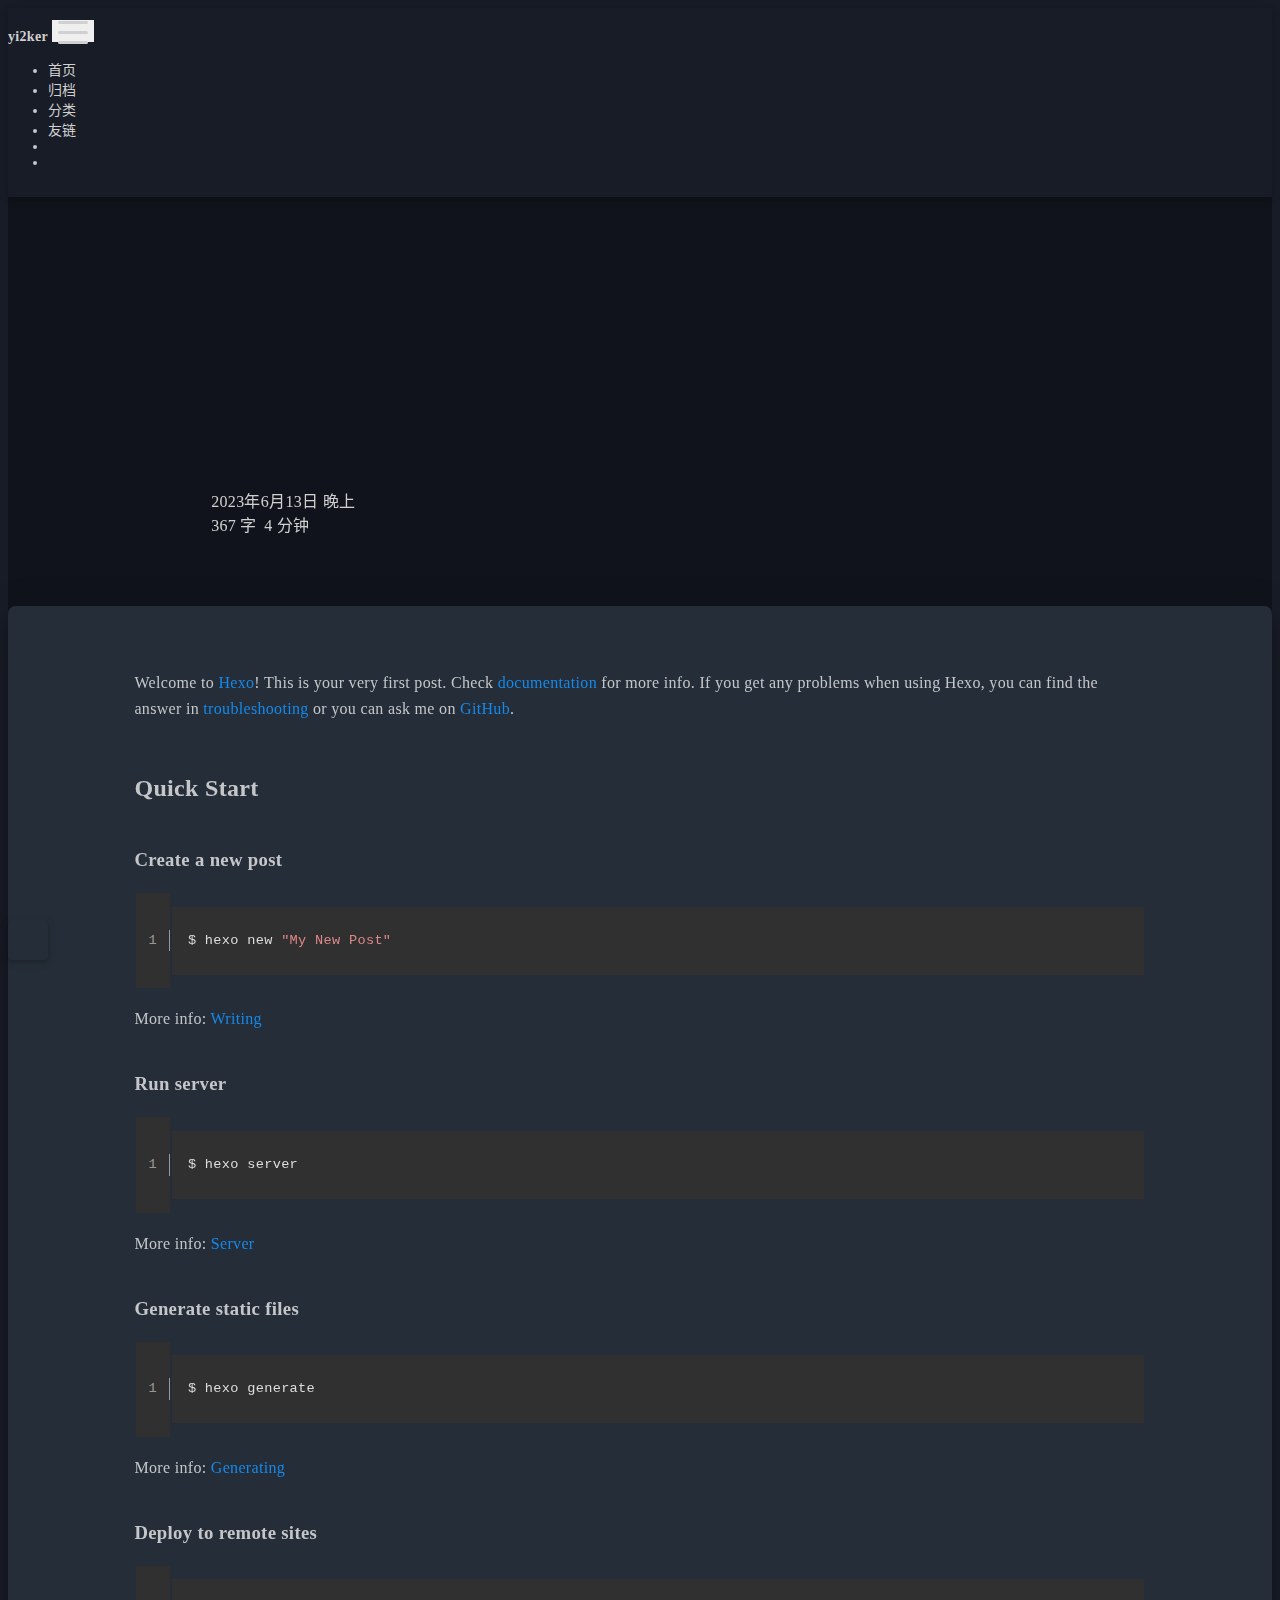
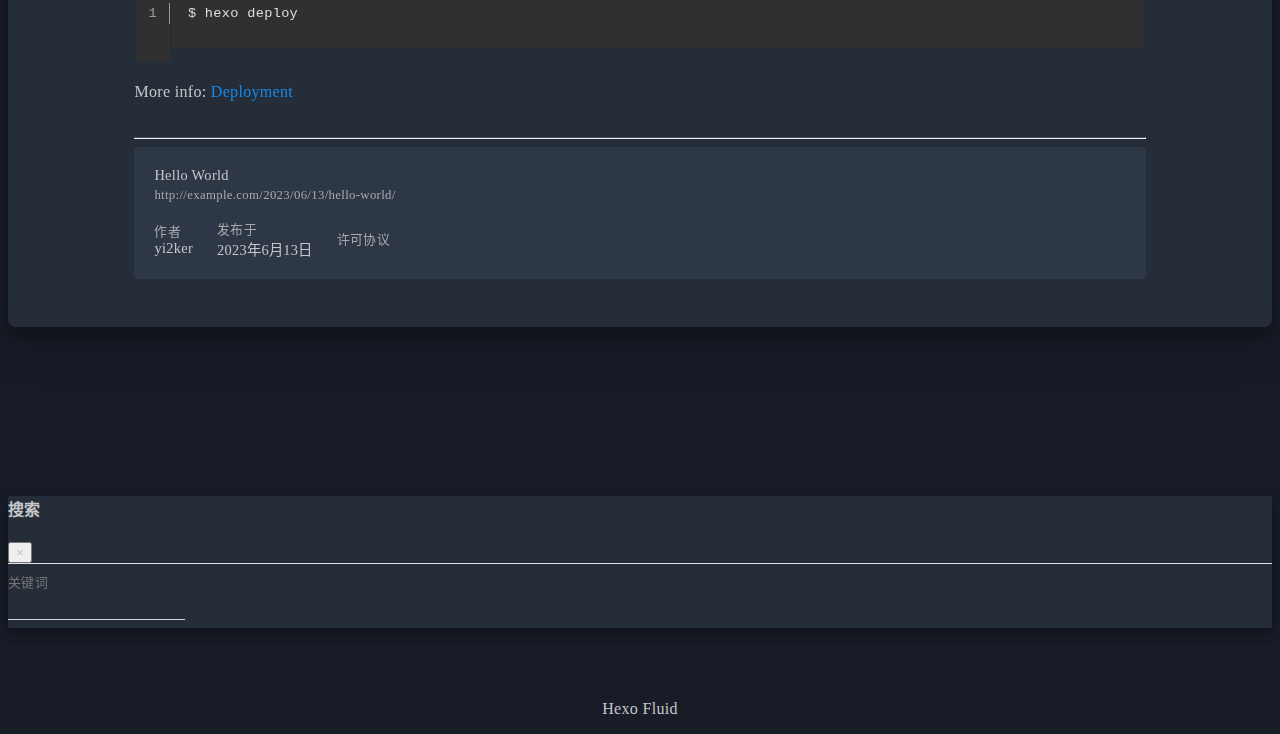
<file: 2023/06/13/hello-world/index.html>
<!DOCTYPE html>
<html lang="zh-CN" data-default-color-scheme=dark>



<head>
  <meta charset="UTF-8">
  <link rel="apple-touch-icon" sizes="76x76" href="/img/avatar.png">
  <link rel="icon" href="/img/avatar.png">
  <meta name="viewport" content="width=device-width, initial-scale=1.0, maximum-scale=5.0, shrink-to-fit=no">
  <meta http-equiv="x-ua-compatible" content="ie=edge">
  
  <meta name="theme-color" content="#2f4154">
  <meta name="author" content="yi2ker">
  <meta name="keywords" content="">
  
    <meta name="description" content="Welcome to Hexo! This is your very first post. Check documentation for more info. If you get any problems when using Hexo, you can find the answer in troubleshooting or you can ask me on GitHub. Quick">
<meta property="og:type" content="article">
<meta property="og:title" content="Hello World">
<meta property="og:url" content="http://example.com/2023/06/13/hello-world/index.html">
<meta property="og:site_name" content="yi2ker">
<meta property="og:description" content="Welcome to Hexo! This is your very first post. Check documentation for more info. If you get any problems when using Hexo, you can find the answer in troubleshooting or you can ask me on GitHub. Quick">
<meta property="og:locale" content="zh_CN">
<meta property="article:published_time" content="2023-06-13T15:35:37.795Z">
<meta property="article:modified_time" content="2023-06-13T15:03:49.387Z">
<meta property="article:author" content="yi2ker">
<meta name="twitter:card" content="summary_large_image">
  
  
  
  <title>Hello World - yi2ker</title>

  <link  rel="stylesheet" href="https://lib.baomitu.com/twitter-bootstrap/4.6.1/css/bootstrap.min.css" />



  <link  rel="stylesheet" href="https://lib.baomitu.com/github-markdown-css/4.0.0/github-markdown.min.css" />

  <link  rel="stylesheet" href="https://lib.baomitu.com/hint.css/2.7.0/hint.min.css" />

  <link  rel="stylesheet" href="https://lib.baomitu.com/fancybox/3.5.7/jquery.fancybox.min.css" />



<!-- 主题依赖的图标库，不要自行修改 -->
<!-- Do not modify the link that theme dependent icons -->

<link rel="stylesheet" href="//at.alicdn.com/t/font_1749284_hj8rtnfg7um.css">



<link rel="stylesheet" href="//at.alicdn.com/t/font_1736178_lbnruvf0jn.css">


<link  rel="stylesheet" href="/css/main.css" />


  <link id="highlight-css" rel="stylesheet" href="/css/highlight.css" />
  
    <link id="highlight-css-dark" rel="stylesheet" href="/css/highlight-dark.css" />
  




  <script id="fluid-configs">
    var Fluid = window.Fluid || {};
    Fluid.ctx = Object.assign({}, Fluid.ctx)
    var CONFIG = {"hostname":"example.com","root":"/","version":"1.9.4","typing":{"enable":true,"typeSpeed":70,"cursorChar":"_","loop":false,"scope":[]},"anchorjs":{"enable":true,"element":"h1,h2,h3,h4,h5,h6","placement":"left","visible":"hover","icon":""},"progressbar":{"enable":true,"height_px":3,"color":"#29d","options":{"showSpinner":false,"trickleSpeed":100}},"code_language":{"enable":true,"default":"TEXT"},"copy_btn":true,"image_caption":{"enable":true},"image_zoom":{"enable":true,"img_url_replace":["",""]},"toc":{"enable":true,"placement":"right","headingSelector":"h1,h2,h3,h4,h5,h6","collapseDepth":0},"lazyload":{"enable":true,"loading_img":"/img/loading.gif","onlypost":false,"offset_factor":2},"web_analytics":{"enable":false,"follow_dnt":true,"baidu":null,"google":null,"gtag":null,"tencent":{"sid":null,"cid":null},"woyaola":null,"cnzz":null,"leancloud":{"app_id":null,"app_key":null,"server_url":null,"path":"window.location.pathname","ignore_local":false}},"search_path":"/local-search.xml"};

    if (CONFIG.web_analytics.follow_dnt) {
      var dntVal = navigator.doNotTrack || window.doNotTrack || navigator.msDoNotTrack;
      Fluid.ctx.dnt = dntVal && (dntVal.startsWith('1') || dntVal.startsWith('yes') || dntVal.startsWith('on'));
    }
  </script>
  <script  src="/js/utils.js" ></script>
  <script  src="/js/color-schema.js" ></script>
  


  
<meta name="generator" content="Hexo 6.3.0"><link rel="alternate" href="/atom.xml" title="yi2ker" type="application/atom+xml">
</head>


<body>
  

  <header>
    

<div class="header-inner" style="height: 70vh;">
  <nav id="navbar" class="navbar fixed-top  navbar-expand-lg navbar-dark scrolling-navbar">
  <div class="container">
    <a class="navbar-brand" href="/">
      <strong>yi2ker</strong>
    </a>

    <button id="navbar-toggler-btn" class="navbar-toggler" type="button" data-toggle="collapse"
            data-target="#navbarSupportedContent"
            aria-controls="navbarSupportedContent" aria-expanded="false" aria-label="Toggle navigation">
      <div class="animated-icon"><span></span><span></span><span></span></div>
    </button>

    <!-- Collapsible content -->
    <div class="collapse navbar-collapse" id="navbarSupportedContent">
      <ul class="navbar-nav ml-auto text-center">
        
          
          
          
          
            <li class="nav-item">
              <a class="nav-link" href="/">
                <i class="iconfont icon-home-fill"></i>
                <span>首页</span>
              </a>
            </li>
          
        
          
          
          
          
            <li class="nav-item">
              <a class="nav-link" href="/archives/">
                <i class="iconfont icon-archive-fill"></i>
                <span>归档</span>
              </a>
            </li>
          
        
          
          
          
          
            <li class="nav-item">
              <a class="nav-link" href="/categories/">
                <i class="iconfont icon-category-fill"></i>
                <span>分类</span>
              </a>
            </li>
          
        
          
          
          
          
            <li class="nav-item">
              <a class="nav-link" href="/links/">
                <i class="iconfont icon-link-fill"></i>
                <span>友链</span>
              </a>
            </li>
          
        
        
          <li class="nav-item" id="search-btn">
            <a class="nav-link" target="_self" href="javascript:;" data-toggle="modal" data-target="#modalSearch" aria-label="Search">
              <i class="iconfont icon-search"></i>
            </a>
          </li>
          
        
        
          <li class="nav-item" id="color-toggle-btn">
            <a class="nav-link" target="_self" href="javascript:;" aria-label="Color Toggle">
              <i class="iconfont icon-dark" id="color-toggle-icon"></i>
            </a>
          </li>
        
      </ul>
    </div>
  </div>
</nav>

  

<div id="banner" class="banner" parallax=true
     style="background: url('D:/bokebokeboke/blog/themes/fluid/source/img/1.png') no-repeat center center; background-size: cover;">
  <div class="full-bg-img">
    <div class="mask flex-center" style="background-color: rgba(0, 0, 0, 0.3)">
      <div class="banner-text text-center fade-in-up">
        <div class="h2">
          
            <span id="subtitle" data-typed-text="Hello World"></span>
          
        </div>

        
          
  <div class="mt-3">
    
    
      <span class="post-meta">
        <i class="iconfont icon-date-fill" aria-hidden="true"></i>
        <time datetime="2023-06-13 23:35" pubdate>
          2023年6月13日 晚上
        </time>
      </span>
    
  </div>

  <div class="mt-1">
    
      <span class="post-meta mr-2">
        <i class="iconfont icon-chart"></i>
        
          367 字
        
      </span>
    

    
      <span class="post-meta mr-2">
        <i class="iconfont icon-clock-fill"></i>
        
        
        
          4 分钟
        
      </span>
    

    
    
  </div>


        
      </div>

      
    </div>
  </div>
</div>

</div>

  </header>

  <main>
    
      

<div class="container-fluid nopadding-x">
  <div class="row nomargin-x">
    <div class="side-col d-none d-lg-block col-lg-2">
      

    </div>

    <div class="col-lg-8 nopadding-x-md">
      <div class="container nopadding-x-md" id="board-ctn">
        <div id="board">
          <article class="post-content mx-auto">
            <!-- SEO header -->
            <h1 style="display: none">Hello World</h1>
            
            
              <div class="markdown-body">
                
                <p>Welcome to <a target="_blank" rel="noopener" href="https://hexo.io/">Hexo</a>! This is your very first post. Check <a target="_blank" rel="noopener" href="https://hexo.io/docs/">documentation</a> for more info. If you get any problems when using Hexo, you can find the answer in <a target="_blank" rel="noopener" href="https://hexo.io/docs/troubleshooting.html">troubleshooting</a> or you can ask me on <a target="_blank" rel="noopener" href="https://github.com/hexojs/hexo/issues">GitHub</a>.</p>
<h2 id="Quick-Start"><a href="#Quick-Start" class="headerlink" title="Quick Start"></a>Quick Start</h2><h3 id="Create-a-new-post"><a href="#Create-a-new-post" class="headerlink" title="Create a new post"></a>Create a new post</h3><figure class="highlight bash"><table><tr><td class="gutter"><pre><span class="line">1</span><br></pre></td><td class="code"><pre><code class="hljs bash">$ hexo new <span class="hljs-string">&quot;My New Post&quot;</span><br></code></pre></td></tr></table></figure>

<p>More info: <a target="_blank" rel="noopener" href="https://hexo.io/docs/writing.html">Writing</a></p>
<h3 id="Run-server"><a href="#Run-server" class="headerlink" title="Run server"></a>Run server</h3><figure class="highlight bash"><table><tr><td class="gutter"><pre><span class="line">1</span><br></pre></td><td class="code"><pre><code class="hljs bash">$ hexo server<br></code></pre></td></tr></table></figure>

<p>More info: <a target="_blank" rel="noopener" href="https://hexo.io/docs/server.html">Server</a></p>
<h3 id="Generate-static-files"><a href="#Generate-static-files" class="headerlink" title="Generate static files"></a>Generate static files</h3><figure class="highlight bash"><table><tr><td class="gutter"><pre><span class="line">1</span><br></pre></td><td class="code"><pre><code class="hljs bash">$ hexo generate<br></code></pre></td></tr></table></figure>

<p>More info: <a target="_blank" rel="noopener" href="https://hexo.io/docs/generating.html">Generating</a></p>
<h3 id="Deploy-to-remote-sites"><a href="#Deploy-to-remote-sites" class="headerlink" title="Deploy to remote sites"></a>Deploy to remote sites</h3><figure class="highlight bash"><table><tr><td class="gutter"><pre><span class="line">1</span><br></pre></td><td class="code"><pre><code class="hljs bash">$ hexo deploy<br></code></pre></td></tr></table></figure>

<p>More info: <a target="_blank" rel="noopener" href="https://hexo.io/docs/one-command-deployment.html">Deployment</a></p>

                
              </div>
            
            <hr/>
            <div>
              <div class="post-metas my-3">
  
  
</div>


              
  

  <div class="license-box my-3">
    <div class="license-title">
      <div>Hello World</div>
      <div>http://example.com/2023/06/13/hello-world/</div>
    </div>
    <div class="license-meta">
      
        <div class="license-meta-item">
          <div>作者</div>
          <div>yi2ker</div>
        </div>
      
      
        <div class="license-meta-item license-meta-date">
          <div>发布于</div>
          <div>2023年6月13日</div>
        </div>
      
      
      
        <div class="license-meta-item">
          <div>许可协议</div>
          <div>
            
              
              
                <a target="_blank" href="https://creativecommons.org/licenses/by/4.0/">
                  <span class="hint--top hint--rounded" aria-label="BY - 署名">
                    <i class="iconfont icon-by"></i>
                  </span>
                </a>
              
            
          </div>
        </div>
      
    </div>
    <div class="license-icon iconfont"></div>
  </div>



              
                <div class="post-prevnext my-3">
                  <article class="post-prev col-6">
                    
                    
                      <a href="/2023/06/14/%E5%9F%9F%E5%90%8D%E7%B3%BB%E7%BB%9F/" title="">
                        <i class="iconfont icon-arrowleft"></i>
                        <span class="hidden-mobile"></span>
                        <span class="visible-mobile">上一篇</span>
                      </a>
                    
                  </article>
                  <article class="post-next col-6">
                    
                    
                  </article>
                </div>
              
            </div>

            
          </article>
        </div>
      </div>
    </div>

    <div class="side-col d-none d-lg-block col-lg-2">
      
  <aside class="sidebar" style="margin-left: -1rem">
    <div id="toc">
  <p class="toc-header">
    <i class="iconfont icon-list"></i>
    <span>目录</span>
  </p>
  <div class="toc-body" id="toc-body"></div>
</div>



  </aside>


    </div>
  </div>
</div>





  



  



  



  



  







    

    
      <a id="scroll-top-button" aria-label="TOP" href="#" role="button">
        <i class="iconfont icon-arrowup" aria-hidden="true"></i>
      </a>
    

    
      <div class="modal fade" id="modalSearch" tabindex="-1" role="dialog" aria-labelledby="ModalLabel"
     aria-hidden="true">
  <div class="modal-dialog modal-dialog-scrollable modal-lg" role="document">
    <div class="modal-content">
      <div class="modal-header text-center">
        <h4 class="modal-title w-100 font-weight-bold">搜索</h4>
        <button type="button" id="local-search-close" class="close" data-dismiss="modal" aria-label="Close">
          <span aria-hidden="true">&times;</span>
        </button>
      </div>
      <div class="modal-body mx-3">
        <div class="md-form mb-5">
          <input type="text" id="local-search-input" class="form-control validate">
          <label data-error="x" data-success="v" for="local-search-input">关键词</label>
        </div>
        <div class="list-group" id="local-search-result"></div>
      </div>
    </div>
  </div>
</div>

    

    
  </main>

  <footer>
    <div class="footer-inner">
  
    <div class="footer-content">
       <a href="https://hexo.io" target="_blank" rel="nofollow noopener"><span>Hexo</span></a> <i class="iconfont icon-love"></i> <a href="https://github.com/fluid-dev/hexo-theme-fluid" target="_blank" rel="nofollow noopener"><span>Fluid</span></a> 
    </div>
  
  
  
  
</div>

  </footer>

  <!-- Scripts -->
  
  <script  src="https://lib.baomitu.com/nprogress/0.2.0/nprogress.min.js" ></script>
  <link  rel="stylesheet" href="https://lib.baomitu.com/nprogress/0.2.0/nprogress.min.css" />

  <script>
    NProgress.configure({"showSpinner":false,"trickleSpeed":100})
    NProgress.start()
    window.addEventListener('load', function() {
      NProgress.done();
    })
  </script>


<script  src="https://lib.baomitu.com/jquery/3.6.0/jquery.min.js" ></script>
<script  src="https://lib.baomitu.com/twitter-bootstrap/4.6.1/js/bootstrap.min.js" ></script>
<script  src="/js/events.js" ></script>
<script  src="/js/plugins.js" ></script>


  <script  src="https://lib.baomitu.com/typed.js/2.0.12/typed.min.js" ></script>
  <script>
    (function (window, document) {
      var typing = Fluid.plugins.typing;
      var subtitle = document.getElementById('subtitle');
      if (!subtitle || !typing) {
        return;
      }
      var text = subtitle.getAttribute('data-typed-text');
      
        typing(text);
      
    })(window, document);
  </script>




  
    <script  src="/js/img-lazyload.js" ></script>
  




  
<script>
  Fluid.utils.createScript('https://lib.baomitu.com/tocbot/4.18.2/tocbot.min.js', function() {
    var toc = jQuery('#toc');
    if (toc.length === 0 || !window.tocbot) { return; }
    var boardCtn = jQuery('#board-ctn');
    var boardTop = boardCtn.offset().top;

    window.tocbot.init(Object.assign({
      tocSelector     : '#toc-body',
      contentSelector : '.markdown-body',
      linkClass       : 'tocbot-link',
      activeLinkClass : 'tocbot-active-link',
      listClass       : 'tocbot-list',
      isCollapsedClass: 'tocbot-is-collapsed',
      collapsibleClass: 'tocbot-is-collapsible',
      scrollSmooth    : true,
      includeTitleTags: true,
      headingsOffset  : -boardTop,
    }, CONFIG.toc));
    if (toc.find('.toc-list-item').length > 0) {
      toc.css('visibility', 'visible');
    }

    Fluid.events.registerRefreshCallback(function() {
      if ('tocbot' in window) {
        tocbot.refresh();
        var toc = jQuery('#toc');
        if (toc.length === 0 || !tocbot) {
          return;
        }
        if (toc.find('.toc-list-item').length > 0) {
          toc.css('visibility', 'visible');
        }
      }
    });
  });
</script>


  <script src=https://lib.baomitu.com/clipboard.js/2.0.11/clipboard.min.js></script>

  <script>Fluid.plugins.codeWidget();</script>


  
<script>
  Fluid.utils.createScript('https://lib.baomitu.com/anchor-js/4.3.1/anchor.min.js', function() {
    window.anchors.options = {
      placement: CONFIG.anchorjs.placement,
      visible  : CONFIG.anchorjs.visible
    };
    if (CONFIG.anchorjs.icon) {
      window.anchors.options.icon = CONFIG.anchorjs.icon;
    }
    var el = (CONFIG.anchorjs.element || 'h1,h2,h3,h4,h5,h6').split(',');
    var res = [];
    for (var item of el) {
      res.push('.markdown-body > ' + item.trim());
    }
    if (CONFIG.anchorjs.placement === 'left') {
      window.anchors.options.class = 'anchorjs-link-left';
    }
    window.anchors.add(res.join(', '));

    Fluid.events.registerRefreshCallback(function() {
      if ('anchors' in window) {
        anchors.removeAll();
        var el = (CONFIG.anchorjs.element || 'h1,h2,h3,h4,h5,h6').split(',');
        var res = [];
        for (var item of el) {
          res.push('.markdown-body > ' + item.trim());
        }
        if (CONFIG.anchorjs.placement === 'left') {
          anchors.options.class = 'anchorjs-link-left';
        }
        anchors.add(res.join(', '));
      }
    });
  });
</script>


  
<script>
  Fluid.utils.createScript('https://lib.baomitu.com/fancybox/3.5.7/jquery.fancybox.min.js', function() {
    Fluid.plugins.fancyBox();
  });
</script>


  <script>Fluid.plugins.imageCaption();</script>

  <script  src="/js/local-search.js" ></script>





<!-- 主题的启动项，将它保持在最底部 -->
<!-- the boot of the theme, keep it at the bottom -->
<script  src="/js/boot.js" ></script>


  

  <noscript>
    <div class="noscript-warning">博客在允许 JavaScript 运行的环境下浏览效果更佳</div>
  </noscript>
</body>
</html>
</file>
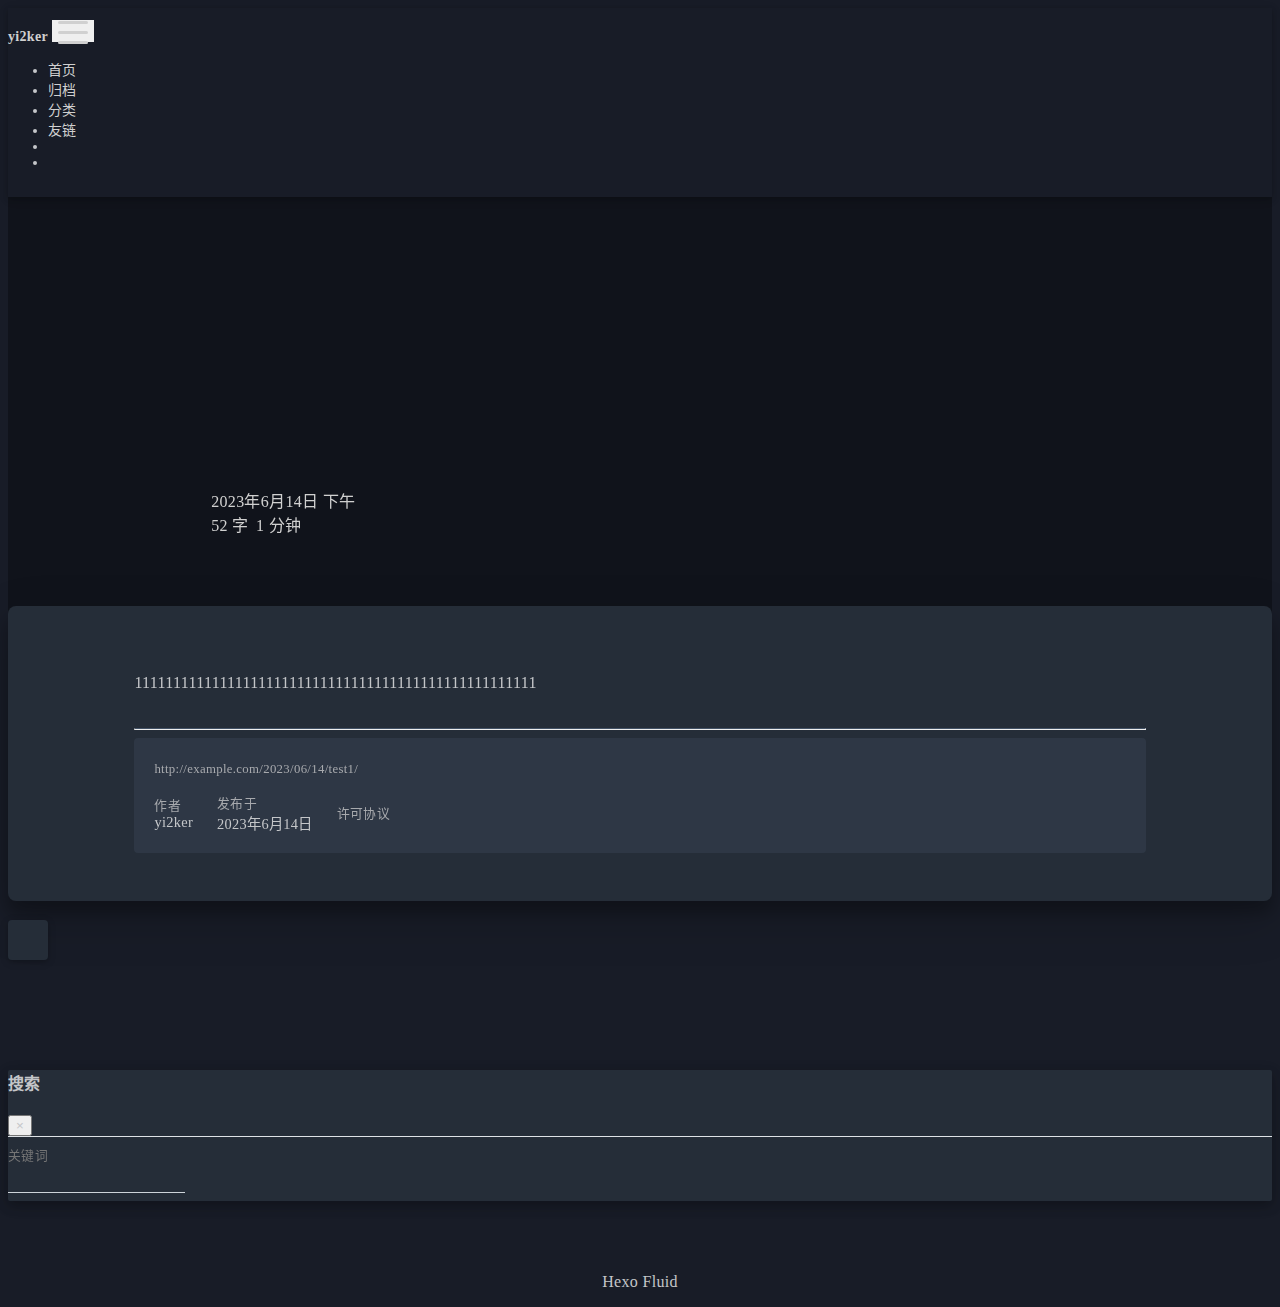
<file: 2023/06/14/test1/index.html>
<!DOCTYPE html>
<html lang="zh-CN" data-default-color-scheme=dark>



<head>
  <meta charset="UTF-8">
  <link rel="apple-touch-icon" sizes="76x76" href="/img/avatar.png">
  <link rel="icon" href="/img/avatar.png">
  <meta name="viewport" content="width=device-width, initial-scale=1.0, maximum-scale=5.0, shrink-to-fit=no">
  <meta http-equiv="x-ua-compatible" content="ie=edge">
  
  <meta name="theme-color" content="#2f4154">
  <meta name="author" content="yi2ker">
  <meta name="keywords" content="">
  
    <meta name="description" content="1111111111111111111111111111111111111111111111111111">
<meta property="og:type" content="article">
<meta property="og:title" content="yi2ker">
<meta property="og:url" content="http://example.com/2023/06/14/test1/index.html">
<meta property="og:site_name" content="yi2ker">
<meta property="og:description" content="1111111111111111111111111111111111111111111111111111">
<meta property="og:locale" content="zh_CN">
<meta property="article:published_time" content="2023-06-14T07:01:29.000Z">
<meta property="article:modified_time" content="2023-06-14T07:01:55.911Z">
<meta property="article:author" content="yi2ker">
<meta name="twitter:card" content="summary_large_image">
  
  
  
  <title>yi2ker</title>

  <link  rel="stylesheet" href="https://lib.baomitu.com/twitter-bootstrap/4.6.1/css/bootstrap.min.css" />



  <link  rel="stylesheet" href="https://lib.baomitu.com/github-markdown-css/4.0.0/github-markdown.min.css" />

  <link  rel="stylesheet" href="https://lib.baomitu.com/hint.css/2.7.0/hint.min.css" />

  <link  rel="stylesheet" href="https://lib.baomitu.com/fancybox/3.5.7/jquery.fancybox.min.css" />



<!-- 主题依赖的图标库，不要自行修改 -->
<!-- Do not modify the link that theme dependent icons -->

<link rel="stylesheet" href="//at.alicdn.com/t/font_1749284_hj8rtnfg7um.css">



<link rel="stylesheet" href="//at.alicdn.com/t/font_1736178_lbnruvf0jn.css">


<link  rel="stylesheet" href="/css/main.css" />


  <link id="highlight-css" rel="stylesheet" href="/css/highlight.css" />
  
    <link id="highlight-css-dark" rel="stylesheet" href="/css/highlight-dark.css" />
  




  <script id="fluid-configs">
    var Fluid = window.Fluid || {};
    Fluid.ctx = Object.assign({}, Fluid.ctx)
    var CONFIG = {"hostname":"example.com","root":"/","version":"1.9.4","typing":{"enable":true,"typeSpeed":70,"cursorChar":"_","loop":false,"scope":[]},"anchorjs":{"enable":true,"element":"h1,h2,h3,h4,h5,h6","placement":"left","visible":"hover","icon":""},"progressbar":{"enable":true,"height_px":3,"color":"#29d","options":{"showSpinner":false,"trickleSpeed":100}},"code_language":{"enable":true,"default":"TEXT"},"copy_btn":true,"image_caption":{"enable":true},"image_zoom":{"enable":true,"img_url_replace":["",""]},"toc":{"enable":true,"placement":"right","headingSelector":"h1,h2,h3,h4,h5,h6","collapseDepth":0},"lazyload":{"enable":true,"loading_img":"/img/loading.gif","onlypost":false,"offset_factor":2},"web_analytics":{"enable":false,"follow_dnt":true,"baidu":null,"google":null,"gtag":null,"tencent":{"sid":null,"cid":null},"woyaola":null,"cnzz":null,"leancloud":{"app_id":null,"app_key":null,"server_url":null,"path":"window.location.pathname","ignore_local":false}},"search_path":"/local-search.xml"};

    if (CONFIG.web_analytics.follow_dnt) {
      var dntVal = navigator.doNotTrack || window.doNotTrack || navigator.msDoNotTrack;
      Fluid.ctx.dnt = dntVal && (dntVal.startsWith('1') || dntVal.startsWith('yes') || dntVal.startsWith('on'));
    }
  </script>
  <script  src="/js/utils.js" ></script>
  <script  src="/js/color-schema.js" ></script>
  


  
<meta name="generator" content="Hexo 6.3.0"><link rel="alternate" href="/atom.xml" title="yi2ker" type="application/atom+xml">
</head>


<body>
  

  <header>
    

<div class="header-inner" style="height: 70vh;">
  <nav id="navbar" class="navbar fixed-top  navbar-expand-lg navbar-dark scrolling-navbar">
  <div class="container">
    <a class="navbar-brand" href="/">
      <strong>yi2ker</strong>
    </a>

    <button id="navbar-toggler-btn" class="navbar-toggler" type="button" data-toggle="collapse"
            data-target="#navbarSupportedContent"
            aria-controls="navbarSupportedContent" aria-expanded="false" aria-label="Toggle navigation">
      <div class="animated-icon"><span></span><span></span><span></span></div>
    </button>

    <!-- Collapsible content -->
    <div class="collapse navbar-collapse" id="navbarSupportedContent">
      <ul class="navbar-nav ml-auto text-center">
        
          
          
          
          
            <li class="nav-item">
              <a class="nav-link" href="/">
                <i class="iconfont icon-home-fill"></i>
                <span>首页</span>
              </a>
            </li>
          
        
          
          
          
          
            <li class="nav-item">
              <a class="nav-link" href="/archives/">
                <i class="iconfont icon-archive-fill"></i>
                <span>归档</span>
              </a>
            </li>
          
        
          
          
          
          
            <li class="nav-item">
              <a class="nav-link" href="/categories/">
                <i class="iconfont icon-category-fill"></i>
                <span>分类</span>
              </a>
            </li>
          
        
          
          
          
          
            <li class="nav-item">
              <a class="nav-link" href="/links/">
                <i class="iconfont icon-link-fill"></i>
                <span>友链</span>
              </a>
            </li>
          
        
        
          <li class="nav-item" id="search-btn">
            <a class="nav-link" target="_self" href="javascript:;" data-toggle="modal" data-target="#modalSearch" aria-label="Search">
              <i class="iconfont icon-search"></i>
            </a>
          </li>
          
        
        
          <li class="nav-item" id="color-toggle-btn">
            <a class="nav-link" target="_self" href="javascript:;" aria-label="Color Toggle">
              <i class="iconfont icon-dark" id="color-toggle-icon"></i>
            </a>
          </li>
        
      </ul>
    </div>
  </div>
</nav>

  

<div id="banner" class="banner" parallax=true
     style="background: url('D:/bokebokeboke/blog/themes/fluid/source/img/1.png') no-repeat center center; background-size: cover;">
  <div class="full-bg-img">
    <div class="mask flex-center" style="background-color: rgba(0, 0, 0, 0.3)">
      <div class="banner-text text-center fade-in-up">
        <div class="h2">
          
            <span id="subtitle" data-typed-text=""></span>
          
        </div>

        
          
  <div class="mt-3">
    
    
      <span class="post-meta">
        <i class="iconfont icon-date-fill" aria-hidden="true"></i>
        <time datetime="2023-06-14 15:01" pubdate>
          2023年6月14日 下午
        </time>
      </span>
    
  </div>

  <div class="mt-1">
    
      <span class="post-meta mr-2">
        <i class="iconfont icon-chart"></i>
        
          52 字
        
      </span>
    

    
      <span class="post-meta mr-2">
        <i class="iconfont icon-clock-fill"></i>
        
        
        
          1 分钟
        
      </span>
    

    
    
  </div>


        
      </div>

      
    </div>
  </div>
</div>

</div>

  </header>

  <main>
    
      

<div class="container-fluid nopadding-x">
  <div class="row nomargin-x">
    <div class="side-col d-none d-lg-block col-lg-2">
      

    </div>

    <div class="col-lg-8 nopadding-x-md">
      <div class="container nopadding-x-md" id="board-ctn">
        <div id="board">
          <article class="post-content mx-auto">
            <!-- SEO header -->
            <h1 style="display: none"></h1>
            
            
              <div class="markdown-body">
                
                <p>1111111111111111111111111111111111111111111111111111</p>

                
              </div>
            
            <hr/>
            <div>
              <div class="post-metas my-3">
  
  
</div>


              
  

  <div class="license-box my-3">
    <div class="license-title">
      <div></div>
      <div>http://example.com/2023/06/14/test1/</div>
    </div>
    <div class="license-meta">
      
        <div class="license-meta-item">
          <div>作者</div>
          <div>yi2ker</div>
        </div>
      
      
        <div class="license-meta-item license-meta-date">
          <div>发布于</div>
          <div>2023年6月14日</div>
        </div>
      
      
      
        <div class="license-meta-item">
          <div>许可协议</div>
          <div>
            
              
              
                <a target="_blank" href="https://creativecommons.org/licenses/by/4.0/">
                  <span class="hint--top hint--rounded" aria-label="BY - 署名">
                    <i class="iconfont icon-by"></i>
                  </span>
                </a>
              
            
          </div>
        </div>
      
    </div>
    <div class="license-icon iconfont"></div>
  </div>



              
                <div class="post-prevnext my-3">
                  <article class="post-prev col-6">
                    
                    
                  </article>
                  <article class="post-next col-6">
                    
                    
                      <a href="/2023/06/14/%E5%9F%9F%E5%90%8D%E7%B3%BB%E7%BB%9F/" title="">
                        <span class="hidden-mobile"></span>
                        <span class="visible-mobile">下一篇</span>
                        <i class="iconfont icon-arrowright"></i>
                      </a>
                    
                  </article>
                </div>
              
            </div>

            
          </article>
        </div>
      </div>
    </div>

    <div class="side-col d-none d-lg-block col-lg-2">
      
  <aside class="sidebar" style="margin-left: -1rem">
    <div id="toc">
  <p class="toc-header">
    <i class="iconfont icon-list"></i>
    <span>目录</span>
  </p>
  <div class="toc-body" id="toc-body"></div>
</div>



  </aside>


    </div>
  </div>
</div>





  



  



  



  



  







    

    
      <a id="scroll-top-button" aria-label="TOP" href="#" role="button">
        <i class="iconfont icon-arrowup" aria-hidden="true"></i>
      </a>
    

    
      <div class="modal fade" id="modalSearch" tabindex="-1" role="dialog" aria-labelledby="ModalLabel"
     aria-hidden="true">
  <div class="modal-dialog modal-dialog-scrollable modal-lg" role="document">
    <div class="modal-content">
      <div class="modal-header text-center">
        <h4 class="modal-title w-100 font-weight-bold">搜索</h4>
        <button type="button" id="local-search-close" class="close" data-dismiss="modal" aria-label="Close">
          <span aria-hidden="true">&times;</span>
        </button>
      </div>
      <div class="modal-body mx-3">
        <div class="md-form mb-5">
          <input type="text" id="local-search-input" class="form-control validate">
          <label data-error="x" data-success="v" for="local-search-input">关键词</label>
        </div>
        <div class="list-group" id="local-search-result"></div>
      </div>
    </div>
  </div>
</div>

    

    
  </main>

  <footer>
    <div class="footer-inner">
  
    <div class="footer-content">
       <a href="https://hexo.io" target="_blank" rel="nofollow noopener"><span>Hexo</span></a> <i class="iconfont icon-love"></i> <a href="https://github.com/fluid-dev/hexo-theme-fluid" target="_blank" rel="nofollow noopener"><span>Fluid</span></a> 
    </div>
  
  
  
  
</div>

  </footer>

  <!-- Scripts -->
  
  <script  src="https://lib.baomitu.com/nprogress/0.2.0/nprogress.min.js" ></script>
  <link  rel="stylesheet" href="https://lib.baomitu.com/nprogress/0.2.0/nprogress.min.css" />

  <script>
    NProgress.configure({"showSpinner":false,"trickleSpeed":100})
    NProgress.start()
    window.addEventListener('load', function() {
      NProgress.done();
    })
  </script>


<script  src="https://lib.baomitu.com/jquery/3.6.0/jquery.min.js" ></script>
<script  src="https://lib.baomitu.com/twitter-bootstrap/4.6.1/js/bootstrap.min.js" ></script>
<script  src="/js/events.js" ></script>
<script  src="/js/plugins.js" ></script>


  <script  src="https://lib.baomitu.com/typed.js/2.0.12/typed.min.js" ></script>
  <script>
    (function (window, document) {
      var typing = Fluid.plugins.typing;
      var subtitle = document.getElementById('subtitle');
      if (!subtitle || !typing) {
        return;
      }
      var text = subtitle.getAttribute('data-typed-text');
      
        typing(text);
      
    })(window, document);
  </script>




  
    <script  src="/js/img-lazyload.js" ></script>
  




  
<script>
  Fluid.utils.createScript('https://lib.baomitu.com/tocbot/4.18.2/tocbot.min.js', function() {
    var toc = jQuery('#toc');
    if (toc.length === 0 || !window.tocbot) { return; }
    var boardCtn = jQuery('#board-ctn');
    var boardTop = boardCtn.offset().top;

    window.tocbot.init(Object.assign({
      tocSelector     : '#toc-body',
      contentSelector : '.markdown-body',
      linkClass       : 'tocbot-link',
      activeLinkClass : 'tocbot-active-link',
      listClass       : 'tocbot-list',
      isCollapsedClass: 'tocbot-is-collapsed',
      collapsibleClass: 'tocbot-is-collapsible',
      scrollSmooth    : true,
      includeTitleTags: true,
      headingsOffset  : -boardTop,
    }, CONFIG.toc));
    if (toc.find('.toc-list-item').length > 0) {
      toc.css('visibility', 'visible');
    }

    Fluid.events.registerRefreshCallback(function() {
      if ('tocbot' in window) {
        tocbot.refresh();
        var toc = jQuery('#toc');
        if (toc.length === 0 || !tocbot) {
          return;
        }
        if (toc.find('.toc-list-item').length > 0) {
          toc.css('visibility', 'visible');
        }
      }
    });
  });
</script>


  <script src=https://lib.baomitu.com/clipboard.js/2.0.11/clipboard.min.js></script>

  <script>Fluid.plugins.codeWidget();</script>


  
<script>
  Fluid.utils.createScript('https://lib.baomitu.com/anchor-js/4.3.1/anchor.min.js', function() {
    window.anchors.options = {
      placement: CONFIG.anchorjs.placement,
      visible  : CONFIG.anchorjs.visible
    };
    if (CONFIG.anchorjs.icon) {
      window.anchors.options.icon = CONFIG.anchorjs.icon;
    }
    var el = (CONFIG.anchorjs.element || 'h1,h2,h3,h4,h5,h6').split(',');
    var res = [];
    for (var item of el) {
      res.push('.markdown-body > ' + item.trim());
    }
    if (CONFIG.anchorjs.placement === 'left') {
      window.anchors.options.class = 'anchorjs-link-left';
    }
    window.anchors.add(res.join(', '));

    Fluid.events.registerRefreshCallback(function() {
      if ('anchors' in window) {
        anchors.removeAll();
        var el = (CONFIG.anchorjs.element || 'h1,h2,h3,h4,h5,h6').split(',');
        var res = [];
        for (var item of el) {
          res.push('.markdown-body > ' + item.trim());
        }
        if (CONFIG.anchorjs.placement === 'left') {
          anchors.options.class = 'anchorjs-link-left';
        }
        anchors.add(res.join(', '));
      }
    });
  });
</script>


  
<script>
  Fluid.utils.createScript('https://lib.baomitu.com/fancybox/3.5.7/jquery.fancybox.min.js', function() {
    Fluid.plugins.fancyBox();
  });
</script>


  <script>Fluid.plugins.imageCaption();</script>

  <script  src="/js/local-search.js" ></script>





<!-- 主题的启动项，将它保持在最底部 -->
<!-- the boot of the theme, keep it at the bottom -->
<script  src="/js/boot.js" ></script>


  

  <noscript>
    <div class="noscript-warning">博客在允许 JavaScript 运行的环境下浏览效果更佳</div>
  </noscript>
</body>
</html>
</file>
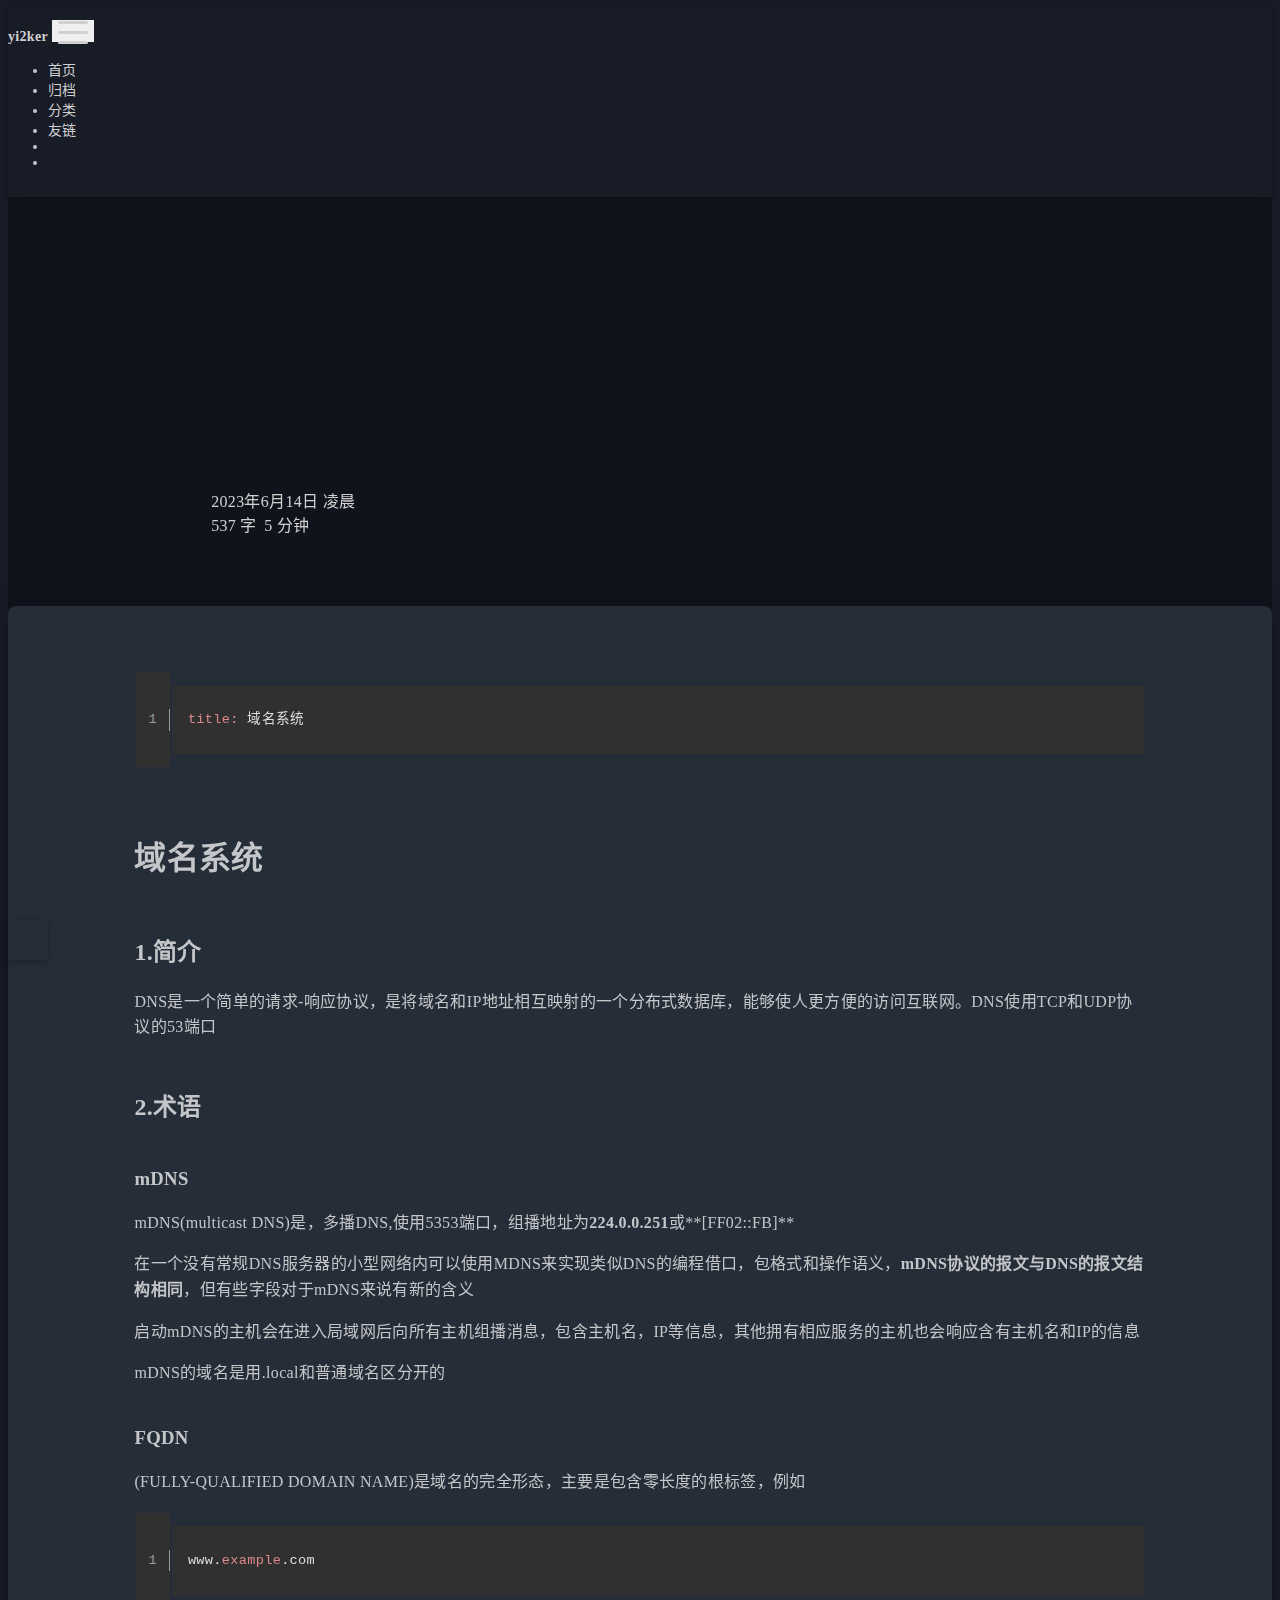
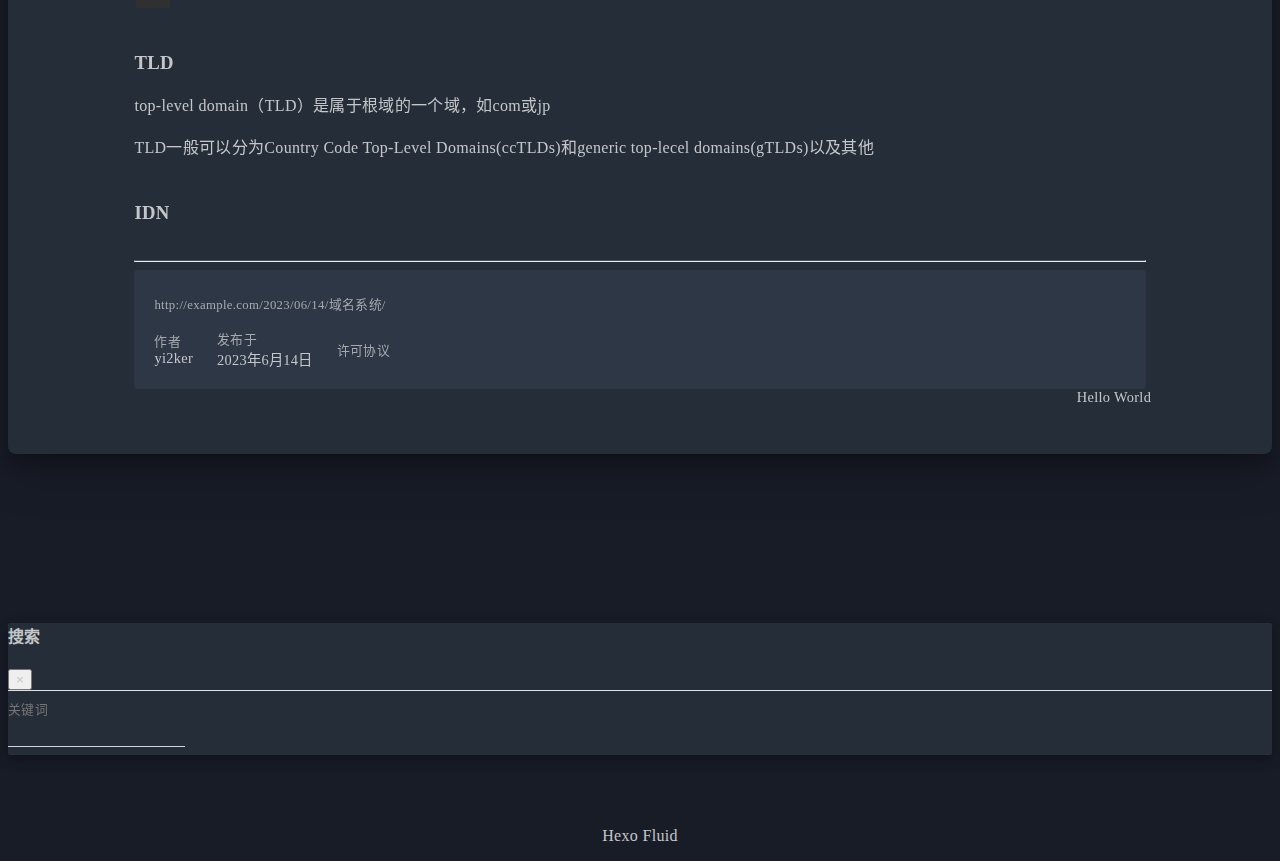
<file: 2023/06/14/域名系统/index.html>
<!DOCTYPE html>
<html lang="zh-CN" data-default-color-scheme=dark>



<head>
  <meta charset="UTF-8">
  <link rel="apple-touch-icon" sizes="76x76" href="/img/avatar.png">
  <link rel="icon" href="/img/avatar.png">
  <meta name="viewport" content="width=device-width, initial-scale=1.0, maximum-scale=5.0, shrink-to-fit=no">
  <meta http-equiv="x-ua-compatible" content="ie=edge">
  
  <meta name="theme-color" content="#2f4154">
  <meta name="author" content="yi2ker">
  <meta name="keywords" content="">
  
    <meta name="description" content="1title: 域名系统  域名系统1.简介DNS是一个简单的请求-响应协议，是将域名和IP地址相互映射的一个分布式数据库，能够使人更方便的访问互联网。DNS使用TCP和UDP协议的53端口 2.术语mDNSmDNS(multicast DNS)是，多播DNS,使用5353端口，组播地址为224.0.0.251或**[FF02::FB]** 在一个没有常规DNS服务器的小型网络内可以使用MDNS来">
<meta property="og:type" content="article">
<meta property="og:title" content="yi2ker">
<meta property="og:url" content="http://example.com/2023/06/14/%E5%9F%9F%E5%90%8D%E7%B3%BB%E7%BB%9F/index.html">
<meta property="og:site_name" content="yi2ker">
<meta property="og:description" content="1title: 域名系统  域名系统1.简介DNS是一个简单的请求-响应协议，是将域名和IP地址相互映射的一个分布式数据库，能够使人更方便的访问互联网。DNS使用TCP和UDP协议的53端口 2.术语mDNSmDNS(multicast DNS)是，多播DNS,使用5353端口，组播地址为224.0.0.251或**[FF02::FB]** 在一个没有常规DNS服务器的小型网络内可以使用MDNS来">
<meta property="og:locale" content="zh_CN">
<meta property="article:published_time" content="2023-06-13T16:05:34.987Z">
<meta property="article:modified_time" content="2023-06-15T04:17:26.331Z">
<meta property="article:author" content="yi2ker">
<meta name="twitter:card" content="summary_large_image">
  
  
  
  <title>yi2ker</title>

  <link  rel="stylesheet" href="https://lib.baomitu.com/twitter-bootstrap/4.6.1/css/bootstrap.min.css" />



  <link  rel="stylesheet" href="https://lib.baomitu.com/github-markdown-css/4.0.0/github-markdown.min.css" />

  <link  rel="stylesheet" href="https://lib.baomitu.com/hint.css/2.7.0/hint.min.css" />

  <link  rel="stylesheet" href="https://lib.baomitu.com/fancybox/3.5.7/jquery.fancybox.min.css" />



<!-- 主题依赖的图标库，不要自行修改 -->
<!-- Do not modify the link that theme dependent icons -->

<link rel="stylesheet" href="//at.alicdn.com/t/font_1749284_hj8rtnfg7um.css">



<link rel="stylesheet" href="//at.alicdn.com/t/font_1736178_lbnruvf0jn.css">


<link  rel="stylesheet" href="/css/main.css" />


  <link id="highlight-css" rel="stylesheet" href="/css/highlight.css" />
  
    <link id="highlight-css-dark" rel="stylesheet" href="/css/highlight-dark.css" />
  




  <script id="fluid-configs">
    var Fluid = window.Fluid || {};
    Fluid.ctx = Object.assign({}, Fluid.ctx)
    var CONFIG = {"hostname":"example.com","root":"/","version":"1.9.4","typing":{"enable":true,"typeSpeed":70,"cursorChar":"_","loop":false,"scope":[]},"anchorjs":{"enable":true,"element":"h1,h2,h3,h4,h5,h6","placement":"left","visible":"hover","icon":""},"progressbar":{"enable":true,"height_px":3,"color":"#29d","options":{"showSpinner":false,"trickleSpeed":100}},"code_language":{"enable":true,"default":"TEXT"},"copy_btn":true,"image_caption":{"enable":true},"image_zoom":{"enable":true,"img_url_replace":["",""]},"toc":{"enable":true,"placement":"right","headingSelector":"h1,h2,h3,h4,h5,h6","collapseDepth":0},"lazyload":{"enable":true,"loading_img":"/img/loading.gif","onlypost":false,"offset_factor":2},"web_analytics":{"enable":false,"follow_dnt":true,"baidu":null,"google":null,"gtag":null,"tencent":{"sid":null,"cid":null},"woyaola":null,"cnzz":null,"leancloud":{"app_id":null,"app_key":null,"server_url":null,"path":"window.location.pathname","ignore_local":false}},"search_path":"/local-search.xml"};

    if (CONFIG.web_analytics.follow_dnt) {
      var dntVal = navigator.doNotTrack || window.doNotTrack || navigator.msDoNotTrack;
      Fluid.ctx.dnt = dntVal && (dntVal.startsWith('1') || dntVal.startsWith('yes') || dntVal.startsWith('on'));
    }
  </script>
  <script  src="/js/utils.js" ></script>
  <script  src="/js/color-schema.js" ></script>
  


  
<meta name="generator" content="Hexo 6.3.0"><link rel="alternate" href="/atom.xml" title="yi2ker" type="application/atom+xml">
</head>


<body>
  

  <header>
    

<div class="header-inner" style="height: 70vh;">
  <nav id="navbar" class="navbar fixed-top  navbar-expand-lg navbar-dark scrolling-navbar">
  <div class="container">
    <a class="navbar-brand" href="/">
      <strong>yi2ker</strong>
    </a>

    <button id="navbar-toggler-btn" class="navbar-toggler" type="button" data-toggle="collapse"
            data-target="#navbarSupportedContent"
            aria-controls="navbarSupportedContent" aria-expanded="false" aria-label="Toggle navigation">
      <div class="animated-icon"><span></span><span></span><span></span></div>
    </button>

    <!-- Collapsible content -->
    <div class="collapse navbar-collapse" id="navbarSupportedContent">
      <ul class="navbar-nav ml-auto text-center">
        
          
          
          
          
            <li class="nav-item">
              <a class="nav-link" href="/">
                <i class="iconfont icon-home-fill"></i>
                <span>首页</span>
              </a>
            </li>
          
        
          
          
          
          
            <li class="nav-item">
              <a class="nav-link" href="/archives/">
                <i class="iconfont icon-archive-fill"></i>
                <span>归档</span>
              </a>
            </li>
          
        
          
          
          
          
            <li class="nav-item">
              <a class="nav-link" href="/categories/">
                <i class="iconfont icon-category-fill"></i>
                <span>分类</span>
              </a>
            </li>
          
        
          
          
          
          
            <li class="nav-item">
              <a class="nav-link" href="/links/">
                <i class="iconfont icon-link-fill"></i>
                <span>友链</span>
              </a>
            </li>
          
        
        
          <li class="nav-item" id="search-btn">
            <a class="nav-link" target="_self" href="javascript:;" data-toggle="modal" data-target="#modalSearch" aria-label="Search">
              <i class="iconfont icon-search"></i>
            </a>
          </li>
          
        
        
          <li class="nav-item" id="color-toggle-btn">
            <a class="nav-link" target="_self" href="javascript:;" aria-label="Color Toggle">
              <i class="iconfont icon-dark" id="color-toggle-icon"></i>
            </a>
          </li>
        
      </ul>
    </div>
  </div>
</nav>

  

<div id="banner" class="banner" parallax=true
     style="background: url('D:/bokebokeboke/blog/themes/fluid/source/img/1.png') no-repeat center center; background-size: cover;">
  <div class="full-bg-img">
    <div class="mask flex-center" style="background-color: rgba(0, 0, 0, 0.3)">
      <div class="banner-text text-center fade-in-up">
        <div class="h2">
          
            <span id="subtitle" data-typed-text=""></span>
          
        </div>

        
          
  <div class="mt-3">
    
    
      <span class="post-meta">
        <i class="iconfont icon-date-fill" aria-hidden="true"></i>
        <time datetime="2023-06-14 00:05" pubdate>
          2023年6月14日 凌晨
        </time>
      </span>
    
  </div>

  <div class="mt-1">
    
      <span class="post-meta mr-2">
        <i class="iconfont icon-chart"></i>
        
          537 字
        
      </span>
    

    
      <span class="post-meta mr-2">
        <i class="iconfont icon-clock-fill"></i>
        
        
        
          5 分钟
        
      </span>
    

    
    
  </div>


        
      </div>

      
    </div>
  </div>
</div>

</div>

  </header>

  <main>
    
      

<div class="container-fluid nopadding-x">
  <div class="row nomargin-x">
    <div class="side-col d-none d-lg-block col-lg-2">
      

    </div>

    <div class="col-lg-8 nopadding-x-md">
      <div class="container nopadding-x-md" id="board-ctn">
        <div id="board">
          <article class="post-content mx-auto">
            <!-- SEO header -->
            <h1 style="display: none"></h1>
            
            
              <div class="markdown-body">
                
                <figure class="highlight avrasm"><table><tr><td class="gutter"><pre><span class="line">1</span><br></pre></td><td class="code"><pre><code class="hljs avrasm"><span class="hljs-symbol">title:</span> 域名系统<br></code></pre></td></tr></table></figure>

<h1 id="域名系统"><a href="#域名系统" class="headerlink" title="域名系统"></a>域名系统</h1><h2 id="1-简介"><a href="#1-简介" class="headerlink" title="1.简介"></a>1.简介</h2><p>DNS是一个简单的请求-响应协议，是将域名和IP地址相互映射的一个分布式数据库，能够使人更方便的访问互联网。DNS使用TCP和UDP协议的53端口</p>
<h2 id="2-术语"><a href="#2-术语" class="headerlink" title="2.术语"></a>2.术语</h2><h3 id="mDNS"><a href="#mDNS" class="headerlink" title="mDNS"></a>mDNS</h3><p>mDNS(multicast DNS)是，多播DNS,使用5353端口，组播地址为<strong>224.0.0.251</strong>或**[FF02::FB]**</p>
<p>在一个没有常规DNS服务器的小型网络内可以使用MDNS来实现类似DNS的编程借口，包格式和操作语义，<strong>mDNS协议的报文与DNS的报文结构相同</strong>，但有些字段对于mDNS来说有新的含义</p>
<p>启动mDNS的主机会在进入局域网后向所有主机组播消息，包含主机名，IP等信息，其他拥有相应服务的主机也会响应含有主机名和IP的信息</p>
<p>mDNS的域名是用.local和普通域名区分开的</p>
<h3 id="FQDN"><a href="#FQDN" class="headerlink" title="FQDN"></a>FQDN</h3><p>(FULLY-QUALIFIED DOMAIN NAME)是域名的完全形态，主要是包含零长度的根标签，例如</p>
<figure class="highlight maxima"><table><tr><td class="gutter"><pre><span class="line">1</span><br></pre></td><td class="code"><pre><code class="hljs maxima">www.<span class="hljs-built_in">example</span>.com<br></code></pre></td></tr></table></figure>

<h3 id="TLD"><a href="#TLD" class="headerlink" title="TLD"></a>TLD</h3><p>top-level domain（TLD）是属于根域的一个域，如com或jp</p>
<p>TLD一般可以分为Country Code Top-Level Domains(ccTLDs)和generic top-lecel domains(gTLDs)以及其他</p>
<h3 id="IDN"><a href="#IDN" class="headerlink" title="IDN"></a>IDN</h3>
                
              </div>
            
            <hr/>
            <div>
              <div class="post-metas my-3">
  
  
</div>


              
  

  <div class="license-box my-3">
    <div class="license-title">
      <div></div>
      <div>http://example.com/2023/06/14/域名系统/</div>
    </div>
    <div class="license-meta">
      
        <div class="license-meta-item">
          <div>作者</div>
          <div>yi2ker</div>
        </div>
      
      
        <div class="license-meta-item license-meta-date">
          <div>发布于</div>
          <div>2023年6月14日</div>
        </div>
      
      
      
        <div class="license-meta-item">
          <div>许可协议</div>
          <div>
            
              
              
                <a target="_blank" href="https://creativecommons.org/licenses/by/4.0/">
                  <span class="hint--top hint--rounded" aria-label="BY - 署名">
                    <i class="iconfont icon-by"></i>
                  </span>
                </a>
              
            
          </div>
        </div>
      
    </div>
    <div class="license-icon iconfont"></div>
  </div>



              
                <div class="post-prevnext my-3">
                  <article class="post-prev col-6">
                    
                    
                      <a href="/2023/06/14/test1/" title="">
                        <i class="iconfont icon-arrowleft"></i>
                        <span class="hidden-mobile"></span>
                        <span class="visible-mobile">上一篇</span>
                      </a>
                    
                  </article>
                  <article class="post-next col-6">
                    
                    
                      <a href="/2023/06/13/hello-world/" title="Hello World">
                        <span class="hidden-mobile">Hello World</span>
                        <span class="visible-mobile">下一篇</span>
                        <i class="iconfont icon-arrowright"></i>
                      </a>
                    
                  </article>
                </div>
              
            </div>

            
          </article>
        </div>
      </div>
    </div>

    <div class="side-col d-none d-lg-block col-lg-2">
      
  <aside class="sidebar" style="margin-left: -1rem">
    <div id="toc">
  <p class="toc-header">
    <i class="iconfont icon-list"></i>
    <span>目录</span>
  </p>
  <div class="toc-body" id="toc-body"></div>
</div>



  </aside>


    </div>
  </div>
</div>





  



  



  



  



  







    

    
      <a id="scroll-top-button" aria-label="TOP" href="#" role="button">
        <i class="iconfont icon-arrowup" aria-hidden="true"></i>
      </a>
    

    
      <div class="modal fade" id="modalSearch" tabindex="-1" role="dialog" aria-labelledby="ModalLabel"
     aria-hidden="true">
  <div class="modal-dialog modal-dialog-scrollable modal-lg" role="document">
    <div class="modal-content">
      <div class="modal-header text-center">
        <h4 class="modal-title w-100 font-weight-bold">搜索</h4>
        <button type="button" id="local-search-close" class="close" data-dismiss="modal" aria-label="Close">
          <span aria-hidden="true">&times;</span>
        </button>
      </div>
      <div class="modal-body mx-3">
        <div class="md-form mb-5">
          <input type="text" id="local-search-input" class="form-control validate">
          <label data-error="x" data-success="v" for="local-search-input">关键词</label>
        </div>
        <div class="list-group" id="local-search-result"></div>
      </div>
    </div>
  </div>
</div>

    

    
  </main>

  <footer>
    <div class="footer-inner">
  
    <div class="footer-content">
       <a href="https://hexo.io" target="_blank" rel="nofollow noopener"><span>Hexo</span></a> <i class="iconfont icon-love"></i> <a href="https://github.com/fluid-dev/hexo-theme-fluid" target="_blank" rel="nofollow noopener"><span>Fluid</span></a> 
    </div>
  
  
  
  
</div>

  </footer>

  <!-- Scripts -->
  
  <script  src="https://lib.baomitu.com/nprogress/0.2.0/nprogress.min.js" ></script>
  <link  rel="stylesheet" href="https://lib.baomitu.com/nprogress/0.2.0/nprogress.min.css" />

  <script>
    NProgress.configure({"showSpinner":false,"trickleSpeed":100})
    NProgress.start()
    window.addEventListener('load', function() {
      NProgress.done();
    })
  </script>


<script  src="https://lib.baomitu.com/jquery/3.6.0/jquery.min.js" ></script>
<script  src="https://lib.baomitu.com/twitter-bootstrap/4.6.1/js/bootstrap.min.js" ></script>
<script  src="/js/events.js" ></script>
<script  src="/js/plugins.js" ></script>


  <script  src="https://lib.baomitu.com/typed.js/2.0.12/typed.min.js" ></script>
  <script>
    (function (window, document) {
      var typing = Fluid.plugins.typing;
      var subtitle = document.getElementById('subtitle');
      if (!subtitle || !typing) {
        return;
      }
      var text = subtitle.getAttribute('data-typed-text');
      
        typing(text);
      
    })(window, document);
  </script>




  
    <script  src="/js/img-lazyload.js" ></script>
  




  
<script>
  Fluid.utils.createScript('https://lib.baomitu.com/tocbot/4.18.2/tocbot.min.js', function() {
    var toc = jQuery('#toc');
    if (toc.length === 0 || !window.tocbot) { return; }
    var boardCtn = jQuery('#board-ctn');
    var boardTop = boardCtn.offset().top;

    window.tocbot.init(Object.assign({
      tocSelector     : '#toc-body',
      contentSelector : '.markdown-body',
      linkClass       : 'tocbot-link',
      activeLinkClass : 'tocbot-active-link',
      listClass       : 'tocbot-list',
      isCollapsedClass: 'tocbot-is-collapsed',
      collapsibleClass: 'tocbot-is-collapsible',
      scrollSmooth    : true,
      includeTitleTags: true,
      headingsOffset  : -boardTop,
    }, CONFIG.toc));
    if (toc.find('.toc-list-item').length > 0) {
      toc.css('visibility', 'visible');
    }

    Fluid.events.registerRefreshCallback(function() {
      if ('tocbot' in window) {
        tocbot.refresh();
        var toc = jQuery('#toc');
        if (toc.length === 0 || !tocbot) {
          return;
        }
        if (toc.find('.toc-list-item').length > 0) {
          toc.css('visibility', 'visible');
        }
      }
    });
  });
</script>


  <script src=https://lib.baomitu.com/clipboard.js/2.0.11/clipboard.min.js></script>

  <script>Fluid.plugins.codeWidget();</script>


  
<script>
  Fluid.utils.createScript('https://lib.baomitu.com/anchor-js/4.3.1/anchor.min.js', function() {
    window.anchors.options = {
      placement: CONFIG.anchorjs.placement,
      visible  : CONFIG.anchorjs.visible
    };
    if (CONFIG.anchorjs.icon) {
      window.anchors.options.icon = CONFIG.anchorjs.icon;
    }
    var el = (CONFIG.anchorjs.element || 'h1,h2,h3,h4,h5,h6').split(',');
    var res = [];
    for (var item of el) {
      res.push('.markdown-body > ' + item.trim());
    }
    if (CONFIG.anchorjs.placement === 'left') {
      window.anchors.options.class = 'anchorjs-link-left';
    }
    window.anchors.add(res.join(', '));

    Fluid.events.registerRefreshCallback(function() {
      if ('anchors' in window) {
        anchors.removeAll();
        var el = (CONFIG.anchorjs.element || 'h1,h2,h3,h4,h5,h6').split(',');
        var res = [];
        for (var item of el) {
          res.push('.markdown-body > ' + item.trim());
        }
        if (CONFIG.anchorjs.placement === 'left') {
          anchors.options.class = 'anchorjs-link-left';
        }
        anchors.add(res.join(', '));
      }
    });
  });
</script>


  
<script>
  Fluid.utils.createScript('https://lib.baomitu.com/fancybox/3.5.7/jquery.fancybox.min.js', function() {
    Fluid.plugins.fancyBox();
  });
</script>


  <script>Fluid.plugins.imageCaption();</script>

  <script  src="/js/local-search.js" ></script>





<!-- 主题的启动项，将它保持在最底部 -->
<!-- the boot of the theme, keep it at the bottom -->
<script  src="/js/boot.js" ></script>


  

  <noscript>
    <div class="noscript-warning">博客在允许 JavaScript 运行的环境下浏览效果更佳</div>
  </noscript>
</body>
</html>
</file>
<file: css/main.css>
.anchorjs-link {
  text-decoration: none !important;
  transition: opacity 0.2s ease-in-out;
}
.markdown-body h1:hover > .anchorjs-link,
h2:hover > .anchorjs-link,
h3:hover > .anchorjs-link,
h4:hover > .anchorjs-link,
h5:hover > .anchorjs-link,
h6:hover > .anchorjs-link {
  opacity: 1;
}
.banner {
  height: 100%;
  position: relative;
  overflow: hidden;
  cursor: default;
}
.banner .mask {
  position: absolute;
  width: 100%;
  height: 100%;
  background-color: rgba(0,0,0,0.3);
}
.banner[parallax="true"] {
  will-change: transform;
  -webkit-transform-style: preserve-3d;
  -webkit-backface-visibility: hidden;
  transition: transform 0.05s ease-out;
}
@media (max-width: 100vh) {
  .header-inner {
    max-height: 100vw;
  }
  #board {
    margin-top: -1rem !important;
  }
}
@media (max-width: 79.99vh) {
  .scroll-down-bar {
    display: none;
  }
}
#board {
  position: relative;
  margin-top: -2rem;
  padding: 3rem 0;
  background-color: var(--board-bg-color);
  transition: background-color 0.2s ease-in-out;
  border-radius: 0.5rem;
  z-index: 3;
  -webkit-box-shadow: 0 12px 15px 0 rgba(0,0,0,0.24), 0 17px 50px 0 rgba(0,0,0,0.19);
  box-shadow: 0 12px 15px 0 rgba(0,0,0,0.24), 0 17px 50px 0 rgba(0,0,0,0.19);
}
.code-widget {
  display: inline-block;
  background-color: transparent;
  font-size: 0.75rem;
  line-height: 1;
  font-weight: bold;
  padding: 0.3rem 0.1rem 0.1rem 0.1rem;
  position: absolute;
  right: 0.45rem;
  top: 0.15rem;
  z-index: 1;
}
.code-widget-light {
  color: #999;
}
.code-widget-dark {
  color: #bababa;
}
.copy-btn {
  cursor: pointer;
  user-select: none;
  -webkit-appearance: none;
  outline: none;
}
.copy-btn > i {
  font-size: 0.75rem !important;
  font-weight: 400;
  margin-right: 0.15rem;
  opacity: 0;
  transition: opacity 0.2s ease-in-out;
}
.markdown-body pre:hover > .copy-btn > i {
  opacity: 0.9;
}
.markdown-body pre:hover > .copy-btn,
.markdown-body pre:not(:hover) > .copy-btn {
  outline: none;
}
.license-box {
  background-color: rgba(27,31,35,0.05);
  transition: background-color 0.2s ease-in-out;
  border-radius: 4px;
  font-size: 0.9rem;
  overflow: hidden;
  padding: 1.25rem;
  position: relative;
  z-index: 1;
}
.license-box .license-icon {
  position: absolute;
  top: 50%;
  left: 100%;
}
.license-box .license-icon::after {
  content: "\e8e4";
  font-size: 12.5rem;
  line-height: 1;
  opacity: 0.1;
  position: relative;
  left: -0.85em;
  bottom: 0.5em;
  z-index: -1;
}
.license-box .license-title {
  margin-bottom: 1rem;
}
.license-box .license-title div:nth-child(1) {
  line-height: 1.2;
  margin-bottom: 0.25rem;
}
.license-box .license-title div:nth-child(2) {
  color: var(--sec-text-color);
  font-size: 0.8rem;
}
.license-box .license-meta {
  align-items: center;
  display: flex;
  flex-wrap: wrap;
  justify-content: flex-start;
}
.license-box .license-meta .license-meta-item {
  align-items: center;
  justify-content: center;
  margin-right: 1.5rem;
}
.license-box .license-meta .license-meta-item div:nth-child(1) {
  color: var(--sec-text-color);
  font-size: 0.8rem;
  font-weight: normal;
}
.license-box .license-meta .license-meta-item i.iconfont {
  font-size: 1rem;
}
@media (max-width: 575px) and (min-width: 425px) {
  .license-box .license-meta .license-meta-item {
    display: flex;
    justify-content: flex-start;
    flex-wrap: wrap;
    font-size: 0.8rem;
    flex: 0 0 50%;
    max-width: 50%;
    margin-right: 0;
  }
  .license-box .license-meta .license-meta-item div:nth-child(1) {
    margin-right: 0.5rem;
  }
  .license-box .license-meta .license-meta-date {
    order: -1;
  }
}
@media (max-width: 424px) {
  .license-box::after {
    top: -65px;
  }
  .license-box .license-meta {
    flex-direction: column;
    align-items: flex-start;
  }
  .license-box .license-meta .license-meta-item {
    display: flex;
    flex-wrap: wrap;
    font-size: 0.8rem;
  }
  .license-box .license-meta .license-meta-item div:nth-child(1) {
    margin-right: 0.5rem;
  }
}
.footer-inner {
  padding: 3rem 0 1rem 0;
  text-align: center;
}
.footer-inner > div:not(:first-child) {
  margin: 0.25rem 0;
  font-size: 0.85rem;
}
.footer-inner .statistics {
  display: flex;
  flex-direction: row;
  justify-content: center;
}
.footer-inner .statistics > span {
  flex: 1;
  margin: 0 0.25rem;
}
.footer-inner .statistics > *:nth-last-child(2):first-child {
  text-align: right;
}
.footer-inner .statistics > *:nth-last-child(2):first-child ~ * {
  text-align: left;
}
.footer-inner .beian {
  display: flex;
  flex-direction: row;
  justify-content: center;
}
.footer-inner .beian > * {
  margin: 0 0.25rem;
}
.footer-inner .beian-police {
  position: relative;
  overflow: hidden;
  display: inline-flex;
  align-items: center;
  justify-content: left;
}
.footer-inner .beian-police img {
  margin-right: 3px;
  width: 1rem;
  height: 1rem;
  margin-bottom: 0.1rem;
}
@media (max-width: 424px) {
  .footer-inner .statistics {
    flex-direction: column;
  }
  .footer-inner .statistics > *:nth-last-child(2):first-child {
    text-align: center;
  }
  .footer-inner .statistics > *:nth-last-child(2):first-child ~ * {
    text-align: center;
  }
  .footer-inner .beian {
    flex-direction: column;
  }
  .footer-inner .beian .beian-police {
    justify-content: center;
  }
  .footer-inner .beian > *:nth-last-child(2):first-child {
    text-align: center;
  }
  .footer-inner .beian > *:nth-last-child(2):first-child ~ * {
    text-align: center;
  }
}
sup > a::before,
.footnote-text::before {
  display: block;
  content: "";
  margin-top: -5rem;
  height: 5rem;
  width: 1px;
  visibility: hidden;
}
sup > a::before,
.footnote-text::before {
  display: inline-block;
}
.footnote-item::before {
  display: block;
  content: "";
  margin-top: -5rem;
  height: 5rem;
  width: 1px;
  visibility: hidden;
}
.footnote-list ol {
  list-style-type: none;
  counter-reset: sectioncounter;
  padding-left: 0.5rem;
  font-size: 0.95rem;
}
.footnote-list ol li:before {
  font-family: "Helvetica Neue", monospace, "Monaco";
  content: "[" counter(sectioncounter) "]";
  counter-increment: sectioncounter;
}
.footnote-list ol li+li {
  margin-top: 0.5rem;
}
.footnote-text {
  padding-left: 0.5em;
}
.navbar {
  background-color: transparent;
  font-size: 0.875rem;
  box-shadow: 0 2px 5px 0 rgba(0,0,0,0.16), 0 2px 10px 0 rgba(0,0,0,0.12);
  -webkit-box-shadow: 0 2px 5px 0 rgba(0,0,0,0.16), 0 2px 10px 0 rgba(0,0,0,0.12);
}
.navbar .navbar-brand {
  color: var(--navbar-text-color);
}
.navbar .navbar-toggler .animated-icon span {
  background-color: var(--navbar-text-color);
}
.navbar .nav-item .nav-link {
  display: block;
  color: var(--navbar-text-color);
  transition: color 0.2s ease-in-out, background-color 0.2s ease-in-out;
}
.navbar .nav-item .nav-link:hover {
  color: var(--link-hover-color);
}
.navbar .nav-item .nav-link:focus {
  color: var(--navbar-text-color);
}
.navbar .nav-item .nav-link i {
  font-size: 0.875rem;
}
.navbar .nav-item .nav-link i:only-child {
  margin: 0 0.2rem;
}
.navbar .navbar-toggler {
  border-width: 0;
  outline: 0;
}
.navbar.scrolling-navbar {
  will-change: background, padding;
  -webkit-transition: background 0.5s ease-in-out, padding 0.5s ease-in-out;
  transition: background 0.5s ease-in-out, padding 0.5s ease-in-out;
}
@media (min-width: 600px) {
  .navbar.scrolling-navbar {
    padding-top: 12px;
    padding-bottom: 12px;
  }
  .navbar.scrolling-navbar .navbar-nav > li {
    -webkit-transition-duration: 1s;
    transition-duration: 1s;
  }
}
.navbar.scrolling-navbar.top-nav-collapse {
  padding-top: 5px;
  padding-bottom: 5px;
}
.navbar .dropdown-menu {
  font-size: 0.875rem;
  color: var(--navbar-text-color);
  background-color: rgba(0,0,0,0.3);
  border: none;
  min-width: 8rem;
  -webkit-transition: background 0.5s ease-in-out, padding 0.5s ease-in-out;
  transition: background 0.5s ease-in-out, padding 0.5s ease-in-out;
}
@media (max-width: 991.98px) {
  .navbar .dropdown-menu {
    text-align: center;
  }
}
.navbar .dropdown-item {
  color: var(--navbar-text-color);
}
.navbar .dropdown-item:hover,
.navbar .dropdown-item:focus {
  color: var(--link-hover-color);
  background-color: rgba(0,0,0,0.1);
}
@media (min-width: 992px) {
  .navbar .dropdown:hover > .dropdown-menu {
    display: block;
  }
  .navbar .dropdown > .dropdown-toggle:active {
    pointer-events: none;
  }
  .navbar .dropdown-menu {
    top: 95%;
  }
}
.navbar .animated-icon {
  width: 30px;
  height: 20px;
  position: relative;
  margin: 0;
  -webkit-transform: rotate(0deg);
  -moz-transform: rotate(0deg);
  -o-transform: rotate(0deg);
  transform: rotate(0deg);
  -webkit-transition: 0.5s ease-in-out;
  -moz-transition: 0.5s ease-in-out;
  -o-transition: 0.5s ease-in-out;
  transition: 0.5s ease-in-out;
  cursor: pointer;
}
.navbar .animated-icon span {
  display: block;
  position: absolute;
  height: 3px;
  width: 100%;
  border-radius: 9px;
  opacity: 1;
  left: 0;
  -webkit-transform: rotate(0deg);
  -moz-transform: rotate(0deg);
  -o-transform: rotate(0deg);
  transform: rotate(0deg);
  -webkit-transition: 0.25s ease-in-out;
  -moz-transition: 0.25s ease-in-out;
  -o-transition: 0.25s ease-in-out;
  transition: 0.25s ease-in-out;
  background: #fff;
}
.navbar .animated-icon span:nth-child(1) {
  top: 0;
}
.navbar .animated-icon span:nth-child(2) {
  top: 10px;
}
.navbar .animated-icon span:nth-child(3) {
  top: 20px;
}
.navbar .animated-icon.open span:nth-child(1) {
  top: 11px;
  -webkit-transform: rotate(135deg);
  -moz-transform: rotate(135deg);
  -o-transform: rotate(135deg);
  transform: rotate(135deg);
}
.navbar .animated-icon.open span:nth-child(2) {
  opacity: 0;
  left: -60px;
}
.navbar .animated-icon.open span:nth-child(3) {
  top: 11px;
  -webkit-transform: rotate(-135deg);
  -moz-transform: rotate(-135deg);
  -o-transform: rotate(-135deg);
  transform: rotate(-135deg);
}
@supports (-webkit-backdrop-filter: blur(3px)) or (backdrop-filter: blur(3px)) {
  .navbar .dropdown-collapse,
  .top-nav-collapse,
  .navbar-col-show {
    background: rgba(47,65,84,0.1);
    -webkit-backdrop-filter: blur(3px);
    backdrop-filter: blur(3px);
  }
}
@supports not ((-webkit-backdrop-filter: blur(3px)) or (backdrop-filter: blur(3px))) {
  .navbar .dropdown-collapse,
  .top-nav-collapse,
  .navbar-col-show {
    background: #2f4154;
  }
}
@media (max-width: 767px) {
  .navbar {
    font-size: 1rem;
    line-height: 2.5rem;
  }
}
.banner-text {
  color: var(--subtitle-color);
  max-width: calc(960px - 6rem);
  width: 80%;
  overflow-wrap: break-word;
}
.banner-text .typed-cursor {
  margin: 0 0.2rem;
}
@media (max-width: 767px) {
  #subtitle,
  .typed-cursor {
    font-size: 1.5rem;
  }
}
@media (max-width: 575px) {
  .banner-text {
    font-size: 0.9rem;
  }
  #subtitle,
  .typed-cursor {
    font-size: 1.35rem;
  }
}
.modal-dialog .modal-content {
  background-color: var(--board-bg-color);
  border: 0;
  border-radius: 0.125rem;
  -webkit-box-shadow: 0 5px 11px 0 rgba(0,0,0,0.18), 0 4px 15px 0 rgba(0,0,0,0.15);
  box-shadow: 0 5px 11px 0 rgba(0,0,0,0.18), 0 4px 15px 0 rgba(0,0,0,0.15);
}
.modal-dialog .modal-content .modal-header {
  border-bottom-color: var(--line-color);
  transition: border-bottom-color 0.2s ease-in-out;
}
.close {
  color: var(--text-color);
}
.close:hover {
  color: var(--link-hover-color);
}
.close:focus {
  outline: 0;
}
.modal-dialog .modal-content .modal-header {
  border-top-left-radius: 0.125rem;
  border-top-right-radius: 0.125rem;
  border-bottom: 1px solid #dee2e6;
}
.md-form {
  position: relative;
  margin-top: 1.5rem;
  margin-bottom: 1.5rem;
}
.md-form input[type] {
  -webkit-box-sizing: content-box;
  box-sizing: content-box;
  background-color: transparent;
  border: none;
  border-bottom: 1px solid #ced4da;
  border-radius: 0;
  outline: none;
  -webkit-box-shadow: none;
  box-shadow: none;
  transition: border-color 0.15s ease-in-out, box-shadow 0.15s ease-in-out, -webkit-box-shadow 0.15s ease-in-out;
}
.md-form input[type]:focus:not([readonly]) {
  border-bottom: 1px solid #4285f4;
  -webkit-box-shadow: 0 1px 0 0 #4285f4;
  box-shadow: 0 1px 0 0 #4285f4;
}
.md-form input[type]:focus:not([readonly]) + label {
  color: #4285f4;
}
.md-form input[type].valid,
.md-form input[type]:focus.valid {
  border-bottom: 1px solid #00c851;
  -webkit-box-shadow: 0 1px 0 0 #00c851;
  box-shadow: 0 1px 0 0 #00c851;
}
.md-form input[type].valid + label,
.md-form input[type]:focus.valid + label {
  color: #00c851;
}
.md-form input[type].invalid,
.md-form input[type]:focus.invalid {
  border-bottom: 1px solid #f44336;
  -webkit-box-shadow: 0 1px 0 0 #f44336;
  box-shadow: 0 1px 0 0 #f44336;
}
.md-form input[type].invalid + label,
.md-form input[type]:focus.invalid + label {
  color: #f44336;
}
.md-form input[type].validate {
  margin-bottom: 2.5rem;
}
.md-form input[type].form-control {
  height: auto;
  padding: 0.6rem 0 0.4rem 0;
  margin: 0 0 0.5rem 0;
  color: var(--text-color);
  background-color: transparent;
  border-radius: 0;
}
.md-form label {
  font-size: 0.8rem;
  position: absolute;
  top: -1rem;
  left: 0;
  color: #757575;
  cursor: text;
  transition: color 0.2s ease-out;
}
.modal-open[style] {
  padding-right: 0 !important;
  overflow: auto;
}
.modal-open[style] #navbar[style] {
  padding-right: 1rem !important;
}
#nprogress .bar {
  height: 3px !important;
  background-color: #29d !important;
}
#nprogress .peg {
  box-shadow: 0 0 14px #29d, 0 0 8px #29d !important;
}
@media (max-width: 575px) {
  #nprogress .bar {
    display: none;
  }
}
.noscript-warning {
  background-color: #f55;
  color: #fff;
  font-family: sans-serif;
  font-size: 1rem;
  font-weight: bold;
  position: fixed;
  left: 0;
  bottom: 0;
  text-align: center;
  width: 100%;
  z-index: 99;
}
.pagination {
  margin-top: 3rem;
  justify-content: center;
}
.pagination .space {
  align-self: flex-end;
}
.pagination .page-number,
.pagination .current,
.pagination .extend {
  outline: 0;
  border: 0;
  background-color: transparent;
  font-size: 0.9rem;
  padding: 0.5rem 0.75rem;
  line-height: 1.25;
  border-radius: 0.125rem;
}
.pagination .page-number {
  margin: 0 0.05rem;
}
.pagination .page-number:hover,
.pagination .current {
  transition: background-color 0.2s ease-in-out;
  background-color: var(--link-hover-bg-color);
}
.qr-trigger {
  cursor: pointer;
  position: relative;
}
.qr-trigger:hover .qr-img {
  display: block;
  transition: all 0.3s;
}
.qr-img {
  max-width: 12rem;
  position: absolute;
  right: -5.25rem;
  z-index: 99;
  display: none;
  border-radius: 0.2rem;
  background-color: transparent;
  box-shadow: 0 0 20px -5px rgba(158,158,158,0.2);
}
.scroll-down-bar {
  position: absolute;
  width: 100%;
  height: 6rem;
  text-align: center;
  cursor: pointer;
  bottom: 0;
}
.scroll-down-bar i.iconfont {
  font-size: 2rem;
  font-weight: bold;
  display: inline-block;
  position: relative;
  padding-top: 2rem;
  color: var(--subtitle-color);
  transform: translateZ(0);
  animation: scroll-down 1.5s infinite;
}
#scroll-top-button {
  position: fixed;
  z-index: 99;
  background: var(--board-bg-color);
  transition: background-color 0.2s ease-in-out, bottom 0.3s ease;
  border-radius: 4px;
  min-width: 40px;
  min-height: 40px;
  bottom: -60px;
  outline: none;
  display: flex;
  display: -webkit-flex;
  align-items: center;
  box-shadow: 0 2px 5px 0 rgba(0,0,0,0.16), 0 2px 10px 0 rgba(0,0,0,0.12);
}
#scroll-top-button i {
  font-size: 32px;
  margin: auto;
  color: var(--sec-text-color);
}
#scroll-top-button:hover i,
#scroll-top-button:active i {
  animation-name: scroll-top;
  animation-duration: 1s;
  animation-delay: 0.1s;
  animation-timing-function: ease-in-out;
  animation-iteration-count: infinite;
  animation-fill-mode: forwards;
  animation-direction: alternate;
}
#local-search-result .search-list-title {
  border-left: 3px solid #0d47a1;
}
#local-search-result .search-list-content {
  padding: 0 1.25rem;
}
#local-search-result .search-word {
  color: #ff4500;
}
#toc {
  visibility: hidden;
}
.toc-header {
  margin-bottom: 0.5rem;
  font-weight: bold;
  line-height: 1.2;
}
.toc-header,
.toc-header > i {
  font-size: 1.25rem;
}
.toc-body {
  max-height: 75vh;
  overflow-y: auto;
  overflow: -moz-scrollbars-none;
  -ms-overflow-style: none;
}
.toc-body ol {
  list-style: none;
  padding-inline-start: 1rem;
}
.toc-body::-webkit-scrollbar {
  display: none;
}
.tocbot-list {
  position: relative;
}
.tocbot-list ol {
  list-style: none;
  padding-left: 1rem;
}
.tocbot-list a {
  font-size: 0.95rem;
}
.tocbot-link {
  color: var(--text-color);
}
.tocbot-active-link {
  font-weight: bold;
  color: var(--link-hover-color);
}
.tocbot-is-collapsed {
  max-height: 0;
}
.tocbot-is-collapsible {
  overflow: hidden;
  transition: all 0.3s ease-in-out;
}
.toc-list-item {
  white-space: nowrap;
  overflow: hidden;
  text-overflow: ellipsis;
}
.toc-list-item.is-active-li::before {
  height: 1rem;
  margin: 0.25rem 0;
  visibility: visible;
}
.toc-list-item::before {
  width: 0.15rem;
  height: 0.2rem;
  position: absolute;
  left: 0.25rem;
  content: "";
  border-radius: 2px;
  margin: 0.65rem 0;
  background: var(--link-hover-color);
  visibility: hidden;
  transition: height 0.1s ease-in-out, margin 0.1s ease-in-out, visibility 0.1s ease-in-out;
}
.sidebar {
  position: -webkit-sticky;
  position: sticky;
  top: 2rem;
  padding: 3rem 0;
}
html {
  font-size: 16px;
  letter-spacing: 0.02em;
}
html,
body {
  height: 100%;
  font-family: var(--font-family-sans-serif);
  overflow-wrap: break-word;
}
body {
  transition: color 0.2s ease-in-out, background-color 0.2s ease-in-out;
  background-color: var(--body-bg-color);
  color: var(--text-color);
  -webkit-font-smoothing: antialiased;
  -moz-osx-font-smoothing: grayscale;
}
body a {
  color: var(--text-color);
  text-decoration: none;
  cursor: pointer;
  transition: color 0.2s ease-in-out, background-color 0.2s ease-in-out;
}
body a:hover {
  color: var(--link-hover-color);
  text-decoration: none;
  transition: color 0.2s ease-in-out, background-color 0.2s ease-in-out;
}
code {
  color: inherit;
}
table {
  font-size: inherit;
  color: var(--post-text-color);
}
img[lazyload] {
  object-fit: cover;
}
*[align="left"] {
  text-align: left;
}
*[align="center"] {
  text-align: center;
}
*[align="right"] {
  text-align: right;
}
::-webkit-scrollbar {
  width: 6px;
  height: 6px;
}
::-webkit-scrollbar-thumb {
  background-color: var(--scrollbar-color);
  border-radius: 6px;
}
::-webkit-scrollbar-thumb:hover {
  background-color: var(--scrollbar-hover-color);
}
::-webkit-scrollbar-corner {
  background-color: transparent;
}
label {
  margin-bottom: 0;
}
i.iconfont {
  font-size: 1em;
  line-height: 1;
}
:root {
  --color-mode: "light";
  --body-bg-color: #eee;
  --board-bg-color: #fff;
  --text-color: #3c4858;
  --sec-text-color: #718096;
  --post-text-color: #2c3e50;
  --post-heading-color: #1a202c;
  --post-link-color: #0366d6;
  --link-hover-color: #30a9de;
  --link-hover-bg-color: #f8f9fa;
  --line-color: #eaecef;
  --navbar-bg-color: #2f4154;
  --navbar-text-color: #fff;
  --subtitle-color: #fff;
  --scrollbar-color: #c4c6c9;
  --scrollbar-hover-color: #a6a6a6;
  --button-bg-color: transparent;
  --button-hover-bg-color: #f2f3f5;
  --highlight-bg-color: #f6f8fa;
  --inlinecode-bg-color: rgba(175,184,193,0.2);
}
@media (prefers-color-scheme: dark) {
  :root {
    --color-mode: "dark";
  }
  :root:not([data-user-color-scheme]) {
    --body-bg-color: #181c27;
    --board-bg-color: #252d38;
    --text-color: #c4c6c9;
    --sec-text-color: #a7a9ad;
    --post-text-color: #c4c6c9;
    --post-heading-color: #c4c6c9;
    --post-link-color: #1589e9;
    --link-hover-color: #30a9de;
    --link-hover-bg-color: #364151;
    --line-color: #435266;
    --navbar-bg-color: #1f3144;
    --navbar-text-color: #d0d0d0;
    --subtitle-color: #d0d0d0;
    --scrollbar-color: #687582;
    --scrollbar-hover-color: #9da8b3;
    --button-bg-color: transparent;
    --button-hover-bg-color: #46647e;
    --highlight-bg-color: #303030;
    --inlinecode-bg-color: rgba(99,110,123,0.4);
  }
  :root:not([data-user-color-scheme]) img {
    -webkit-filter: brightness(0.9);
    filter: brightness(0.9);
    transition: filter 0.2s ease-in-out;
  }
  @supports (-webkit-backdrop-filter: blur(3px)) or (backdrop-filter: blur(3px)) {
    :root:not([data-user-color-scheme]) .navbar .dropdown-collapse,
    :root:not([data-user-color-scheme]) .top-nav-collapse,
    :root:not([data-user-color-scheme]) .navbar-col-show {
      background: rgba(31,49,68,0.1);
      -webkit-backdrop-filter: blur(3px);
      backdrop-filter: blur(3px);
    }
  }
  @supports not ((-webkit-backdrop-filter: blur(3px)) or (backdrop-filter: blur(3px))) {
    :root:not([data-user-color-scheme]) .navbar .dropdown-collapse,
    :root:not([data-user-color-scheme]) .top-nav-collapse,
    :root:not([data-user-color-scheme]) .navbar-col-show {
      background: #1f3144;
    }
  }
  :root:not([data-user-color-scheme]) .license-box {
    background-color: rgba(62,75,94,0.35);
    transition: background-color 0.2s ease-in-out;
  }
  :root:not([data-user-color-scheme]) .gt-comment-admin .gt-comment-content {
    background-color: transparent;
    transition: background-color 0.2s ease-in-out;
  }
}
[data-user-color-scheme="dark"] {
  --body-bg-color: #181c27;
  --board-bg-color: #252d38;
  --text-color: #c4c6c9;
  --sec-text-color: #a7a9ad;
  --post-text-color: #c4c6c9;
  --post-heading-color: #c4c6c9;
  --post-link-color: #1589e9;
  --link-hover-color: #30a9de;
  --link-hover-bg-color: #364151;
  --line-color: #435266;
  --navbar-bg-color: #1f3144;
  --navbar-text-color: #d0d0d0;
  --subtitle-color: #d0d0d0;
  --scrollbar-color: #687582;
  --scrollbar-hover-color: #9da8b3;
  --button-bg-color: transparent;
  --button-hover-bg-color: #46647e;
  --highlight-bg-color: #303030;
  --inlinecode-bg-color: rgba(99,110,123,0.4);
}
[data-user-color-scheme="dark"] img {
  -webkit-filter: brightness(0.9);
  filter: brightness(0.9);
  transition: filter 0.2s ease-in-out;
}
@supports (-webkit-backdrop-filter: blur(3px)) or (backdrop-filter: blur(3px)) {
  [data-user-color-scheme="dark"] .navbar .dropdown-collapse,
  [data-user-color-scheme="dark"] .top-nav-collapse,
  [data-user-color-scheme="dark"] .navbar-col-show {
    background: rgba(31,49,68,0.1);
    -webkit-backdrop-filter: blur(3px);
    backdrop-filter: blur(3px);
  }
}
@supports not ((-webkit-backdrop-filter: blur(3px)) or (backdrop-filter: blur(3px))) {
  [data-user-color-scheme="dark"] .navbar .dropdown-collapse,
  [data-user-color-scheme="dark"] .top-nav-collapse,
  [data-user-color-scheme="dark"] .navbar-col-show {
    background: #1f3144;
  }
}
[data-user-color-scheme="dark"] .license-box {
  background-color: rgba(62,75,94,0.35);
  transition: background-color 0.2s ease-in-out;
}
[data-user-color-scheme="dark"] .gt-comment-admin .gt-comment-content {
  background-color: transparent;
  transition: background-color 0.2s ease-in-out;
}
.fade-in-up {
  -webkit-animation-name: fade-in-up;
  animation-name: fade-in-up;
}
.hidden-mobile {
  display: block;
}
.visible-mobile {
  display: none;
}
@media (max-width: 575px) {
  .hidden-mobile {
    display: none;
  }
  .visible-mobile {
    display: block;
  }
}
.nomargin-x {
  margin-left: 0 !important;
  margin-right: 0 !important;
}
.nopadding-x {
  padding-left: 0 !important;
  padding-right: 0 !important;
}
@media (max-width: 767px) {
  .nopadding-x-md {
    padding-left: 0 !important;
    padding-right: 0 !important;
  }
}
.flex-center {
  display: -webkit-box;
  display: -ms-flexbox;
  display: flex;
  -webkit-box-align: center;
  -ms-flex-align: center;
  align-items: center;
  -webkit-box-pack: center;
  -ms-flex-pack: center;
  justify-content: center;
  height: 100%;
}
.hover-with-bg {
  display: inline-block;
  line-height: 1;
}
.hover-with-bg:hover {
  background-color: var(--link-hover-bg-color);
  transition-duration: 0.2s;
  transition-timing-function: ease-in-out;
  border-radius: 0.2rem;
}
@-moz-keyframes fade-in-up {
  from {
    opacity: 0;
    -webkit-transform: translate3d(0, 100%, 0);
    transform: translate3d(0, 100%, 0);
  }
  to {
    opacity: 1;
    -webkit-transform: translate3d(0, 0, 0);
    transform: translate3d(0, 0, 0);
  }
}
@-webkit-keyframes fade-in-up {
  from {
    opacity: 0;
    -webkit-transform: translate3d(0, 100%, 0);
    transform: translate3d(0, 100%, 0);
  }
  to {
    opacity: 1;
    -webkit-transform: translate3d(0, 0, 0);
    transform: translate3d(0, 0, 0);
  }
}
@-o-keyframes fade-in-up {
  from {
    opacity: 0;
    -webkit-transform: translate3d(0, 100%, 0);
    transform: translate3d(0, 100%, 0);
  }
  to {
    opacity: 1;
    -webkit-transform: translate3d(0, 0, 0);
    transform: translate3d(0, 0, 0);
  }
}
@keyframes fade-in-up {
  from {
    opacity: 0;
    -webkit-transform: translate3d(0, 100%, 0);
    transform: translate3d(0, 100%, 0);
  }
  to {
    opacity: 1;
    -webkit-transform: translate3d(0, 0, 0);
    transform: translate3d(0, 0, 0);
  }
}
@-moz-keyframes scroll-down {
  0% {
    opacity: 0.8;
    top: 0;
  }
  50% {
    opacity: 0.4;
    top: -1em;
  }
  100% {
    opacity: 0.8;
    top: 0;
  }
}
@-webkit-keyframes scroll-down {
  0% {
    opacity: 0.8;
    top: 0;
  }
  50% {
    opacity: 0.4;
    top: -1em;
  }
  100% {
    opacity: 0.8;
    top: 0;
  }
}
@-o-keyframes scroll-down {
  0% {
    opacity: 0.8;
    top: 0;
  }
  50% {
    opacity: 0.4;
    top: -1em;
  }
  100% {
    opacity: 0.8;
    top: 0;
  }
}
@keyframes scroll-down {
  0% {
    opacity: 0.8;
    top: 0;
  }
  50% {
    opacity: 0.4;
    top: -1em;
  }
  100% {
    opacity: 0.8;
    top: 0;
  }
}
@-moz-keyframes scroll-top {
  0% {
    -webkit-transform: translateY(0);
    transform: translateY(0);
  }
  50% {
    -webkit-transform: translateY(-0.35rem);
    transform: translateY(-0.35rem);
  }
  100% {
    -webkit-transform: translateY(0);
    transform: translateY(0);
  }
}
@-webkit-keyframes scroll-top {
  0% {
    -webkit-transform: translateY(0);
    transform: translateY(0);
  }
  50% {
    -webkit-transform: translateY(-0.35rem);
    transform: translateY(-0.35rem);
  }
  100% {
    -webkit-transform: translateY(0);
    transform: translateY(0);
  }
}
@-o-keyframes scroll-top {
  0% {
    -webkit-transform: translateY(0);
    transform: translateY(0);
  }
  50% {
    -webkit-transform: translateY(-0.35rem);
    transform: translateY(-0.35rem);
  }
  100% {
    -webkit-transform: translateY(0);
    transform: translateY(0);
  }
}
@keyframes scroll-top {
  0% {
    -webkit-transform: translateY(0);
    transform: translateY(0);
  }
  50% {
    -webkit-transform: translateY(-0.35rem);
    transform: translateY(-0.35rem);
  }
  100% {
    -webkit-transform: translateY(0);
    transform: translateY(0);
  }
}
.index-card {
  margin-bottom: 2.5rem;
}
.index-img img {
  display: block;
  width: 100%;
  height: 10rem;
  object-fit: cover;
  box-shadow: 0 5px 11px 0 rgba(0,0,0,0.18), 0 4px 15px 0 rgba(0,0,0,0.15);
  border-radius: 0.25rem;
  background-color: transparent;
}
.index-info {
  display: flex;
  flex-direction: column;
  justify-content: space-between;
  padding-top: 0.5rem;
  padding-bottom: 0.5rem;
}
.index-header {
  color: var(--text-color);
  font-size: 1.5rem;
  font-weight: bold;
  line-height: 1.4;
  white-space: nowrap;
  overflow: hidden;
  text-overflow: ellipsis;
  margin-bottom: 0.25rem;
}
.index-header .index-pin {
  color: var(--text-color);
  font-size: 1.5rem;
  margin-right: 0.15rem;
}
.index-btm {
  color: var(--sec-text-color);
}
.index-btm a {
  color: var(--sec-text-color);
}
.index-excerpt {
  color: var(--sec-text-color);
  margin: 0.5rem 0 0.5rem 0;
  height: calc(1.4rem * 3);
  overflow: hidden;
  display: flex;
}
.index-excerpt > div {
  width: 100%;
  line-height: 1.4rem;
  word-break: break-word;
  display: -webkit-box;
  -webkit-box-orient: vertical;
  -webkit-line-clamp: 3;
}
.index-excerpt__noimg {
  height: auto;
  max-height: calc(1.4rem * 3);
}
@media (max-width: 767px) {
  .index-info {
    padding-top: 1.25rem;
  }
  .index-header {
    font-size: 1.25rem;
    white-space: normal;
    overflow: hidden;
    word-break: break-word;
    display: -webkit-box;
    -webkit-box-orient: vertical;
    -webkit-line-clamp: 2;
  }
  .index-header .index-pin {
    font-size: 1.25rem;
  }
}
#valine.v[data-class=v] .status-bar,
#valine.v[data-class=v] .veditor,
#valine.v[data-class=v] .vinput,
#valine.v[data-class=v] .vbtn,
#valine.v[data-class=v] p,
#valine.v[data-class=v] pre code {
  color: var(--text-color);
}
#valine.v[data-class=v] .vinput::placeholder {
  color: var(--sec-text-color);
}
#valine.v[data-class=v] .vicon {
  fill: var(--text-color);
}
.gt-container .gt-comment-content:hover {
  -webkit-box-shadow: none;
  box-shadow: none;
}
.gt-container .gt-comment-body {
  color: var(--text-color) !important;
  transition: color 0.2s ease-in-out;
}
#remark-km423lmfdslkm34-back {
  z-index: 1030;
}
#remark-km423lmfdslkm34-node {
  z-index: 1031;
}
.markdown-body .highlight pre,
.markdown-body pre {
  padding: 1.45rem 1rem;
}
.markdown-body pre code.hljs {
  padding: 0;
}
.markdown-body pre[class*="language-"] {
  padding-top: 1.45rem;
  padding-bottom: 1.45rem;
  padding-right: 1rem;
  line-height: 1.5;
  margin-bottom: 1rem;
}
.markdown-body .code-wrapper {
  position: relative;
  border-radius: 4px;
  margin-bottom: 1rem;
}
.markdown-body .hljs,
.markdown-body .highlight pre,
.markdown-body .code-wrapper pre,
.markdown-body figure.highlight td.gutter {
  transition: color 0.2s ease-in-out, background-color 0.2s ease-in-out;
  background-color: var(--highlight-bg-color);
}
pre[class*=language-].line-numbers {
  position: initial;
}
figure {
  margin: 1rem 0;
}
figure.highlight {
  position: relative;
}
figure.highlight table {
  border: 0;
  margin: 0;
  width: auto;
  border-radius: 4px;
}
figure.highlight td {
  border: 0;
  padding: 0;
}
figure.highlight tr {
  border: 0;
}
figure.highlight td.code {
  width: 100%;
}
figure.highlight td.gutter {
  display: table-cell;
  position: -webkit-sticky;
  position: sticky;
  left: 0;
  z-index: 1;
}
figure.highlight td.gutter pre {
  text-align: right;
  padding: 0 0.75rem;
  border-radius: initial;
  border-right: 1px solid #999;
}
figure.highlight td.gutter pre span.line {
  color: #999;
}
figure.highlight td.code > pre {
  border-top-left-radius: 0;
  border-bottom-left-radius: 0;
}
.markdown-body {
  font-size: 1rem;
  line-height: 1.6;
  font-family: var(--font-family-sans-serif);
  margin-bottom: 2rem;
  color: var(--post-text-color);
}
.markdown-body > h1,
.markdown-body h2 {
  border-bottom-color: var(--line-color);
}
.markdown-body > h1,
.markdown-body h2,
.markdown-body h3,
.markdown-body h4,
.markdown-body h5,
.markdown-body h6 {
  color: var(--post-heading-color);
  transition: color 0.2s ease-in-out, border-bottom-color 0.2s ease-in-out;
  font-weight: bold;
  margin-bottom: 0.75em;
  margin-top: 2em;
}
.markdown-body > h1::before,
.markdown-body h2::before,
.markdown-body h3::before,
.markdown-body h4::before,
.markdown-body h5::before,
.markdown-body h6::before {
  display: block;
  content: "";
  margin-top: -5rem;
  height: 5rem;
  width: 1px;
  visibility: hidden;
}
.markdown-body > h1:focus,
.markdown-body h2:focus,
.markdown-body h3:focus,
.markdown-body h4:focus,
.markdown-body h5:focus,
.markdown-body h6:focus {
  outline: none;
}
.markdown-body a {
  color: var(--post-link-color);
}
.markdown-body strong {
  font-weight: bold;
}
.markdown-body code {
  tab-size: 4;
  background-color: var(--inlinecode-bg-color);
  transition: background-color 0.2s ease-in-out;
}
.markdown-body table tr {
  background-color: var(--board-bg-color);
  transition: background-color 0.2s ease-in-out;
}
.markdown-body table tr:nth-child(2n) {
  background-color: var(--board-bg-color);
  transition: background-color 0.2s ease-in-out;
}
.markdown-body table th,
.markdown-body table td {
  border-color: var(--line-color);
  transition: border-color 0.2s ease-in-out;
}
.markdown-body pre {
  font-size: 85% !important;
}
.markdown-body pre .mermaid {
  text-align: center;
}
.markdown-body pre .mermaid > svg {
  min-width: 100%;
}
.markdown-body p > img,
.markdown-body p > a > img,
.markdown-body figure > img,
.markdown-body figure > a > img {
  max-width: 90%;
  margin: 1.5rem auto;
  display: block;
  box-shadow: 0 5px 11px 0 rgba(0,0,0,0.18), 0 4px 15px 0 rgba(0,0,0,0.15);
  border-radius: 4px;
  background-color: transparent;
}
.markdown-body blockquote {
  color: var(--sec-text-color);
}
.markdown-body details {
  cursor: pointer;
}
.markdown-body details summary {
  outline: none;
}
hr,
.markdown-body hr {
  background-color: initial;
  border-top: 1px solid var(--line-color);
  transition: border-top-color 0.2s ease-in-out;
}
.markdown-body hr {
  height: 0;
  margin: 2rem 0;
}
.markdown-body figcaption.image-caption {
  font-size: 0.8rem;
  color: var(--post-text-color);
  opacity: 0.65;
  line-height: 1;
  margin: -0.75rem auto 2rem;
  text-align: center;
}
.markdown-body figcaption:not(.image-caption) {
  display: none;
}
.post-content,
post-custom {
  box-sizing: border-box;
  padding-left: 10%;
  padding-right: 10%;
}
@media (max-width: 767px) {
  .post-content,
  post-custom {
    padding-left: 2rem;
    padding-right: 2rem;
  }
}
@media (max-width: 424px) {
  .post-content,
  post-custom {
    padding-left: 1rem;
    padding-right: 1rem;
  }
  .anchorjs-link-left {
    opacity: 0 !important;
  }
}
.page-content strong,
.post-content strong {
  font-weight: bold;
}
.page-content > *:first-child,
.post-content > *:first-child {
  margin-top: 0;
}
.page-content img,
.post-content img {
  object-fit: cover;
  max-width: 100%;
}
@media (max-width: 767px) {
  .page-content,
  .post-content {
    overflow-x: hidden;
  }
}
.post-metas {
  display: flex;
  flex-wrap: wrap;
  font-size: 0.9rem;
}
.post-meta > *:not(.hover-with-bg) {
  margin-right: 0.2rem;
}
.post-prevnext {
  display: flex;
  flex-wrap: wrap;
  justify-content: space-between;
  font-size: 0.9rem;
  margin-left: -0.35rem;
  margin-right: -0.35rem;
}
.post-prevnext .post-prev,
.post-prevnext .post-next {
  display: flex;
  padding-left: 0;
  padding-right: 0;
}
.post-prevnext .post-prev i,
.post-prevnext .post-next i {
  font-size: 1.5rem;
}
.post-prevnext .post-prev a,
.post-prevnext .post-next a {
  display: flex;
  align-items: center;
}
.post-prevnext .post-prev .hidden-mobile,
.post-prevnext .post-next .hidden-mobile {
  display: -webkit-box;
  -webkit-box-orient: vertical;
  -webkit-line-clamp: 2;
  text-overflow: ellipsis;
  overflow: hidden;
}
@media (max-width: 575px) {
  .post-prevnext .post-prev .hidden-mobile,
  .post-prevnext .post-next .hidden-mobile {
    display: none;
  }
}
.post-prevnext .post-prev:hover i,
.post-prevnext .post-prev:active i,
.post-prevnext .post-next:hover i,
.post-prevnext .post-next:active i {
  -webkit-animation-duration: 1s;
  animation-duration: 1s;
  -webkit-animation-delay: 0.1s;
  animation-delay: 0.1s;
  -webkit-animation-timing-function: ease-in-out;
  animation-timing-function: ease-in-out;
  -webkit-animation-iteration-count: infinite;
  animation-iteration-count: infinite;
  -webkit-animation-fill-mode: forwards;
  animation-fill-mode: forwards;
  -webkit-animation-direction: alternate;
  animation-direction: alternate;
}
.post-prevnext .post-prev:hover i,
.post-prevnext .post-prev:active i {
  -webkit-animation-name: post-prev-anim;
  animation-name: post-prev-anim;
}
.post-prevnext .post-next:hover i,
.post-prevnext .post-next:active i {
  -webkit-animation-name: post-next-anim;
  animation-name: post-next-anim;
}
.post-prevnext .post-next {
  justify-content: flex-end;
}
.post-prevnext .fa-chevron-left {
  margin-right: 0.5rem;
}
.post-prevnext .fa-chevron-right {
  margin-left: 0.5rem;
}
.custom,
#comments {
  margin-top: 2rem;
}
#comments noscript {
  display: block;
  text-align: center;
  padding: 2rem 0;
}
.visitors {
  font-size: 0.8em;
  padding: 0.45rem;
  float: right;
}
a.fancybox:hover {
  text-decoration: none;
}
mjx-container,
.mjx-container {
  overflow-x: auto;
  overflow-y: hidden !important;
  padding: 0.5em 0;
}
mjx-container:focus,
.mjx-container:focus,
mjx-container svg:focus,
.mjx-container svg:focus {
  outline: none;
}
.mjx-char {
  line-height: 1;
}
.katex-block {
  overflow-x: auto;
}
.katex,
.mjx-mrow {
  white-space: pre-wrap !important;
}
.footnote-ref [class*=hint--][aria-label]:after {
  max-width: 12rem;
  white-space: nowrap;
  overflow: hidden;
  text-overflow: ellipsis;
}
@-moz-keyframes post-prev-anim {
  0% {
    -webkit-transform: translateX(0);
    transform: translateX(0);
  }
  50% {
    -webkit-transform: translateX(-0.35rem);
    transform: translateX(-0.35rem);
  }
  100% {
    -webkit-transform: translateX(0);
    transform: translateX(0);
  }
}
@-webkit-keyframes post-prev-anim {
  0% {
    -webkit-transform: translateX(0);
    transform: translateX(0);
  }
  50% {
    -webkit-transform: translateX(-0.35rem);
    transform: translateX(-0.35rem);
  }
  100% {
    -webkit-transform: translateX(0);
    transform: translateX(0);
  }
}
@-o-keyframes post-prev-anim {
  0% {
    -webkit-transform: translateX(0);
    transform: translateX(0);
  }
  50% {
    -webkit-transform: translateX(-0.35rem);
    transform: translateX(-0.35rem);
  }
  100% {
    -webkit-transform: translateX(0);
    transform: translateX(0);
  }
}
@keyframes post-prev-anim {
  0% {
    -webkit-transform: translateX(0);
    transform: translateX(0);
  }
  50% {
    -webkit-transform: translateX(-0.35rem);
    transform: translateX(-0.35rem);
  }
  100% {
    -webkit-transform: translateX(0);
    transform: translateX(0);
  }
}
@-moz-keyframes post-next-anim {
  0% {
    -webkit-transform: translateX(0);
    transform: translateX(0);
  }
  50% {
    -webkit-transform: translateX(0.35rem);
    transform: translateX(0.35rem);
  }
  100% {
    -webkit-transform: translateX(0);
    transform: translateX(0);
  }
}
@-webkit-keyframes post-next-anim {
  0% {
    -webkit-transform: translateX(0);
    transform: translateX(0);
  }
  50% {
    -webkit-transform: translateX(0.35rem);
    transform: translateX(0.35rem);
  }
  100% {
    -webkit-transform: translateX(0);
    transform: translateX(0);
  }
}
@-o-keyframes post-next-anim {
  0% {
    -webkit-transform: translateX(0);
    transform: translateX(0);
  }
  50% {
    -webkit-transform: translateX(0.35rem);
    transform: translateX(0.35rem);
  }
  100% {
    -webkit-transform: translateX(0);
    transform: translateX(0);
  }
}
@keyframes post-next-anim {
  0% {
    -webkit-transform: translateX(0);
    transform: translateX(0);
  }
  50% {
    -webkit-transform: translateX(0.35rem);
    transform: translateX(0.35rem);
  }
  100% {
    -webkit-transform: translateX(0);
    transform: translateX(0);
  }
}
.note {
  padding: 0.75rem;
  border-left: 0.35rem solid;
  border-radius: 0.25rem;
  margin: 1.5rem 0;
  color: var(--text-color);
  transition: color 0.2s ease-in-out;
  font-size: 0.9rem;
}
.note a {
  color: var(--text-color);
  transition: color 0.2s ease-in-out;
}
.note *:last-child {
  margin-bottom: 0;
}
.note-primary {
  background-color: rgba(183,160,224,0.25);
  border-color: #6f42c1;
}
.note-secondary,
note-default {
  background-color: rgba(187,187,187,0.25);
  border-color: #777;
}
.note-success {
  background-color: rgba(174,220,174,0.25);
  border-color: #5cb85c;
}
.note-danger {
  background-color: rgba(236,169,167,0.25);
  border-color: #d9534f;
}
.note-warning {
  background-color: rgba(248,214,166,0.25);
  border-color: #f0ad4e;
}
.note-info {
  background-color: rgba(160,197,228,0.25);
  border-color: #428bca;
}
.note-light {
  background-color: rgba(254,254,254,0.25);
  border-color: #0f0f0f;
}
.label {
  display: inline;
  border-radius: 3px;
  font-size: 85%;
  margin: 0;
  padding: 0.2em 0.4em;
  color: var(--text-color);
  transition: color 0.2s ease-in-out;
}
.label-default {
  background: rgba(187,187,187,0.25);
}
.label-primary {
  background: rgba(183,160,224,0.25);
}
.label-info {
  background: rgba(160,197,228,0.25);
}
.label-success {
  background: rgba(174,220,174,0.25);
}
.label-warning {
  background: rgba(248,214,166,0.25);
}
.label-danger {
  background: rgba(236,169,167,0.25);
}
.markdown-body .btn {
  border: 1px solid var(--line-color);
  background-color: var(--button-bg-color);
  color: var(--text-color);
  transition: color 0.2s ease-in-out, background 0.2s ease-in-out, border-color 0.2s ease-in-out;
  border-radius: 0.25rem;
  display: inline-block;
  font-size: 0.875em;
  line-height: 2;
  padding: 0 0.75rem;
  margin-bottom: 1rem;
}
.markdown-body .btn:hover {
  background-color: var(--button-hover-bg-color);
  text-decoration: none;
}
.group-image-container {
  margin: 1.5rem auto;
}
.group-image-container img {
  margin: 0 auto;
  border-radius: 3px;
  background-color: transparent;
  box-shadow: 0 3px 9px 0 rgba(0,0,0,0.15), 0 3px 9px 0 rgba(0,0,0,0.15);
}
.group-image-row {
  margin-bottom: 0.5rem;
  display: flex;
  justify-content: center;
}
.group-image-wrap {
  flex: 1;
  display: flex;
  justify-content: center;
}
.group-image-wrap:not(:last-child) {
  margin-right: 0.25rem;
}
input[type=checkbox] {
  margin: 0 0.2em 0.2em 0;
  vertical-align: middle;
}
.list-group a ~ p.h5 {
  margin-top: 1rem;
}
.list-group-item {
  display: flex;
  background-color: transparent;
  border: 0;
}
.list-group-item time {
  flex: 0 0 5rem;
}
.list-group-item .list-group-item-title {
  white-space: nowrap;
  overflow: hidden;
  text-overflow: ellipsis;
}
@media (max-width: 575px) {
  .list-group-item {
    font-size: 0.95rem;
    padding: 0.5rem 0.75rem;
  }
  .list-group-item time {
    flex: 0 0 4rem;
  }
}
.list-group-item-action {
  color: var(--text-color);
}
.list-group-item-action:focus,
.list-group-item-action:hover {
  color: var(--link-hover-color);
  background-color: var(--link-hover-bg-color);
}
.about-avatar {
  position: relative;
  margin: -8rem auto 1rem;
  width: 10rem;
  height: 10rem;
  z-index: 3;
}
.about-avatar img {
  width: 100%;
  height: 100%;
  border-radius: 50%;
  background-color: transparent;
  object-fit: cover;
  box-shadow: 0 2px 5px 0 rgba(0,0,0,0.16), 0 2px 10px 0 rgba(0,0,0,0.12);
}
.about-info > div {
  margin-bottom: 0.5rem;
}
.about-name {
  font-size: 1.75rem;
  font-weight: bold;
}
.about-intro {
  font-size: 1rem;
}
.about-icons > a:not(:last-child) {
  margin-right: 0.5rem;
}
.about-icons > a > i {
  font-size: 1.5rem;
}
.category-bar .category-list {
  max-height: 85vh;
  overflow-y: auto;
  overflow-x: hidden;
}
.category-bar .category-list::-webkit-scrollbar {
  display: none;
}
.category-bar .category-list > .category-sub > a {
  font-weight: bold;
  font-size: 1.2rem;
}
.category-bar .category-list .category-item-action i {
  margin: 0;
}
.category-bar .category-list .category-subitem.list-group-item {
  padding-left: 0.5rem;
  padding-right: 0;
}
.category-bar .category-list .category-collapse .category-post-list {
  margin-top: 0.25rem;
  margin-bottom: 0.5rem;
}
.category-bar .category-list .category-collapse .category-post {
  font-size: 0.9rem;
  line-height: 1.75;
}
.category-bar .category-list .category-item-action:hover {
  background-color: initial;
}
.category-bar .list-group-item {
  padding: 0;
}
.category-bar .list-group-item.active {
  color: var(--link-hover-color);
  background-color: initial;
  font-weight: bold;
  font-family: "iconfont";
  font-style: normal;
  -webkit-font-smoothing: antialiased;
}
.category-bar .list-group-item.active::before {
  content: "\e61f";
  font-weight: initial;
  margin-right: 0.25rem;
}
.category-bar .list-group-count {
  margin-left: 0.2rem;
  margin-right: 0.2rem;
  font-size: 0.9em;
}
.category-bar .list-group-item-action:focus,
.category-bar .list-group-item-action:hover {
  background-color: initial;
}
.category-chains {
  display: flex;
  flex-wrap: wrap;
}
.category-chains > *:not(:last-child) {
  margin-right: 1em;
}
.category:not(:last-child) {
  margin-bottom: 1rem;
}
.category .category-item,
.category .category-subitem {
  font-weight: bold;
  display: flex;
  align-items: center;
}
.category .category-item {
  font-size: 1.25rem;
}
.category .category-subitem {
  font-size: 1.1rem;
}
.category .category-collapse {
  padding-left: 1.25rem;
  width: 100%;
}
.category .category-count {
  font-size: 0.9rem;
  font-weight: initial;
  min-width: 1.3em;
  line-height: 1.3em;
  display: flex;
  align-items: center;
}
.category .category-count i {
  padding-right: 0.25rem;
}
.category .category-count span {
  width: 2rem;
}
.category .category-post {
  white-space: nowrap;
  overflow: hidden;
  text-overflow: ellipsis;
}
.category .category-item-action:not(.collapsed) > i {
  transform: rotate(90deg);
  transform-origin: center center;
}
.category .category-item-action i {
  transition: transform 0.3s ease-out;
  display: inline-block;
  margin-left: 0.25rem;
}
.category .category-item-action .category:hover {
  z-index: 1;
  color: var(--link-hover-color);
  text-decoration: none;
  background-color: var(--link-hover-bg-color);
}
.category .row {
  margin-left: 0;
  margin-right: 0;
}
.tagcloud {
  padding: 1rem 5%;
}
.tagcloud a {
  display: inline-block;
  padding: 0.5rem;
}
.tagcloud a:hover {
  color: var(--link-hover-color) !important;
}
.links .card {
  box-shadow: none;
  min-width: 33%;
  background-color: transparent;
  border: 0;
}
.links .card-body {
  margin: 1rem 0;
  padding: 1rem;
  border-radius: 0.3rem;
  display: block;
  width: 100%;
  height: 100%;
}
.links .card-body:hover .link-avatar {
  transform: scale(1.1);
}
.links .card-content {
  display: flex;
  flex-wrap: nowrap;
  width: 100%;
  height: 3.5rem;
}
.link-avatar {
  flex: none;
  width: 3rem;
  height: 3rem;
  margin-right: 0.75rem;
  object-fit: cover;
  transition-duration: 0.2s;
  transition-timing-function: ease-in-out;
}
.link-avatar img {
  width: 100%;
  height: 100%;
  border-radius: 50%;
  background-color: transparent;
  object-fit: cover;
}
.link-text {
  flex: 1;
  display: grid;
  flex-direction: column;
  line-height: 1.5;
}
.link-title {
  overflow: hidden;
  text-overflow: ellipsis;
  white-space: nowrap;
  color: var(--text-color);
  font-weight: bold;
}
.link-intro {
  max-height: 2rem;
  font-size: 0.85rem;
  line-height: 1.2;
  color: var(--sec-text-color);
  display: -webkit-box;
  -webkit-box-orient: vertical;
  -webkit-line-clamp: 2;
  text-overflow: ellipsis;
  overflow: hidden;
}
@media (max-width: 767px) {
  .links {
    display: flex;
    flex-direction: column;
    justify-content: center;
    align-items: center;
  }
  .links .card {
    padding-left: 2rem;
    padding-right: 2rem;
  }
}
@media (min-width: 768px) {
  .link-text:only-child {
    margin-left: 1rem;
  }
}
</file>
<file: css/highlight.css>
pre code.hljs{display:block;overflow-x:auto;padding:1em}code.hljs{padding:3px 5px}/*!
  Theme: GitHub
  Description: Light theme as seen on github.com
  Author: github.com
  Maintainer: @Hirse
  Updated: 2021-05-15

  Outdated base version: https://github.com/primer/github-syntax-light
  Current colors taken from GitHub's CSS
*/.hljs{color:#24292e;background:#fff}.hljs-doctag,.hljs-keyword,.hljs-meta .hljs-keyword,.hljs-template-tag,.hljs-template-variable,.hljs-type,.hljs-variable.language_{color:#d73a49}.hljs-title,.hljs-title.class_,.hljs-title.class_.inherited__,.hljs-title.function_{color:#6f42c1}.hljs-attr,.hljs-attribute,.hljs-literal,.hljs-meta,.hljs-number,.hljs-operator,.hljs-selector-attr,.hljs-selector-class,.hljs-selector-id,.hljs-variable{color:#005cc5}.hljs-meta .hljs-string,.hljs-regexp,.hljs-string{color:#032f62}.hljs-built_in,.hljs-symbol{color:#e36209}.hljs-code,.hljs-comment,.hljs-formula{color:#6a737d}.hljs-name,.hljs-quote,.hljs-selector-pseudo,.hljs-selector-tag{color:#22863a}.hljs-subst{color:#24292e}.hljs-section{color:#005cc5;font-weight:700}.hljs-bullet{color:#735c0f}.hljs-emphasis{color:#24292e;font-style:italic}.hljs-strong{color:#24292e;font-weight:700}.hljs-addition{color:#22863a;background-color:#f0fff4}.hljs-deletion{color:#b31d28;background-color:#ffeef0}
</file>
<file: css/highlight-dark.css>
pre code.hljs{display:block;overflow-x:auto;padding:1em}code.hljs{padding:3px 5px}.hljs{color:#ddd;background:#303030}.hljs-keyword,.hljs-link,.hljs-literal,.hljs-section,.hljs-selector-tag{color:#fff}.hljs-addition,.hljs-attribute,.hljs-built_in,.hljs-bullet,.hljs-name,.hljs-string,.hljs-symbol,.hljs-template-tag,.hljs-template-variable,.hljs-title,.hljs-type,.hljs-variable{color:#d88}.hljs-comment,.hljs-deletion,.hljs-meta,.hljs-quote{color:#979797}.hljs-doctag,.hljs-keyword,.hljs-literal,.hljs-name,.hljs-section,.hljs-selector-tag,.hljs-strong,.hljs-title,.hljs-type{font-weight:700}.hljs-emphasis{font-style:italic}
</file>
